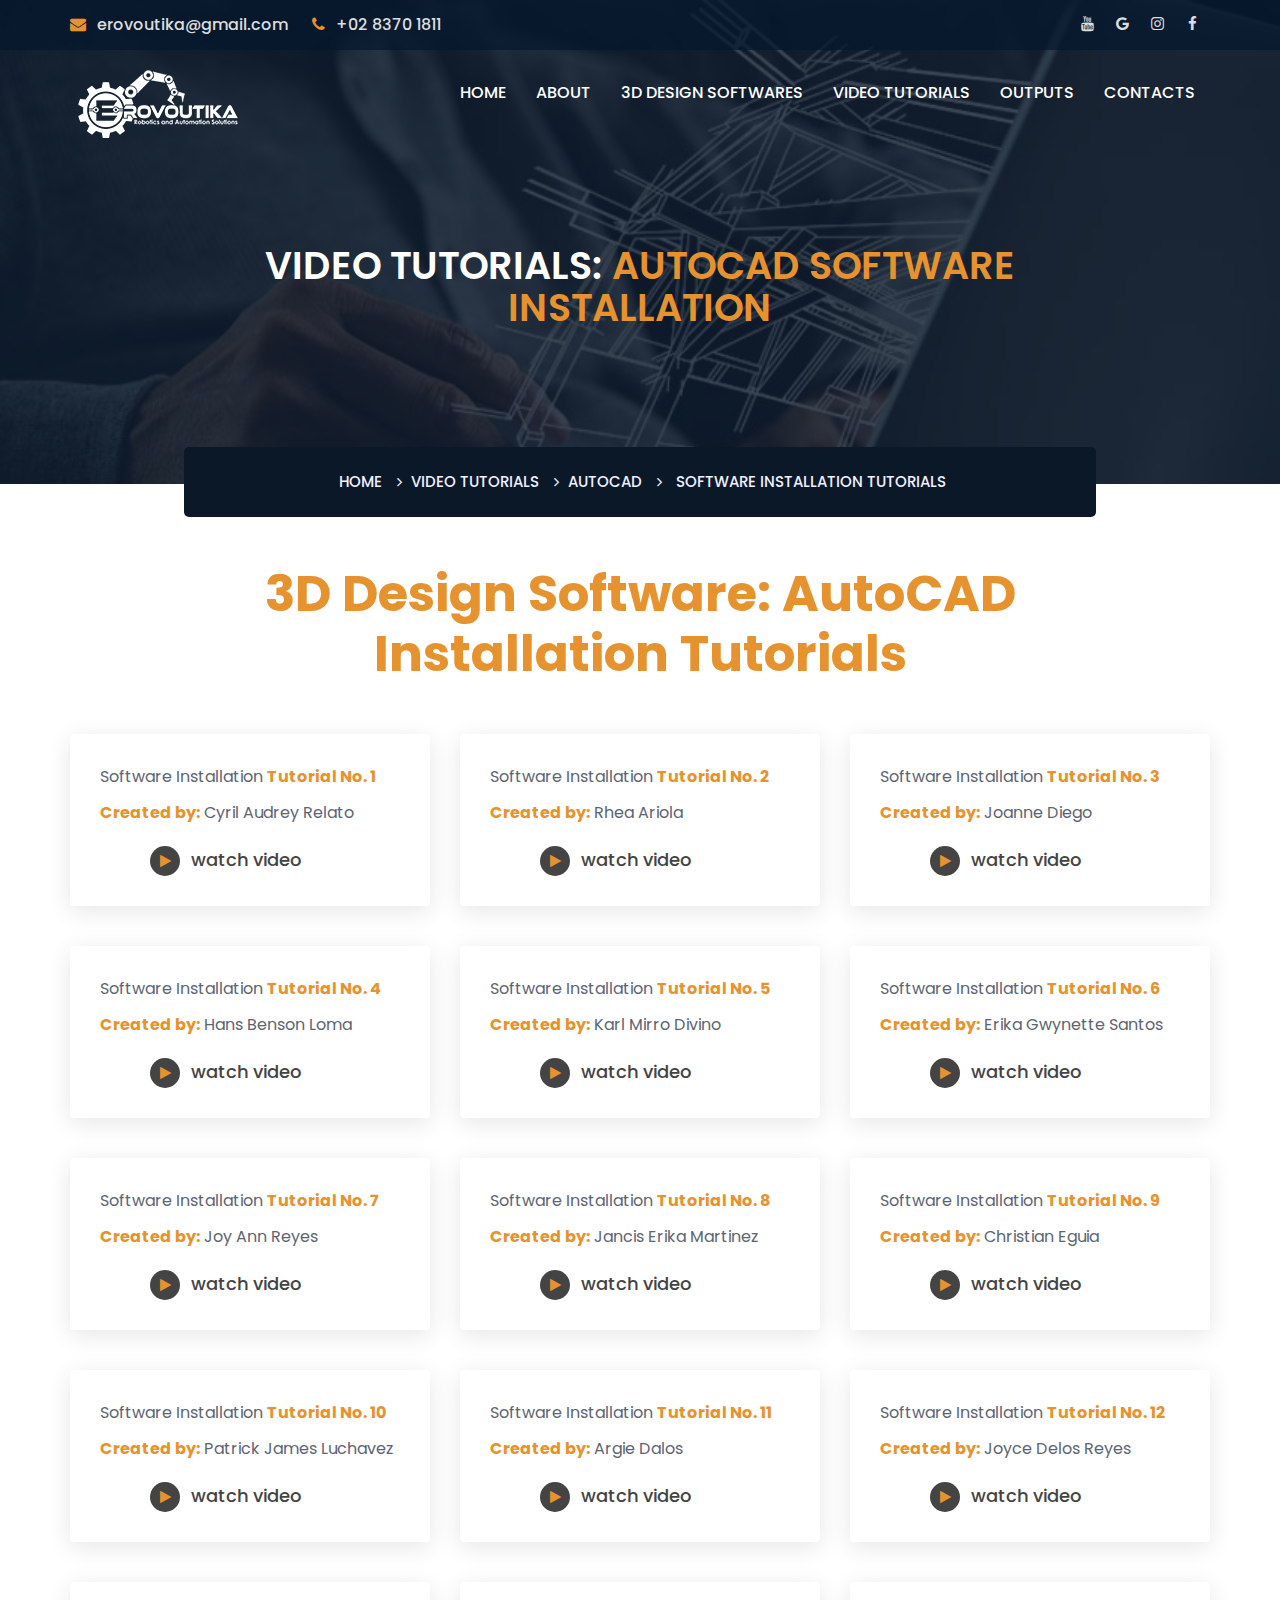
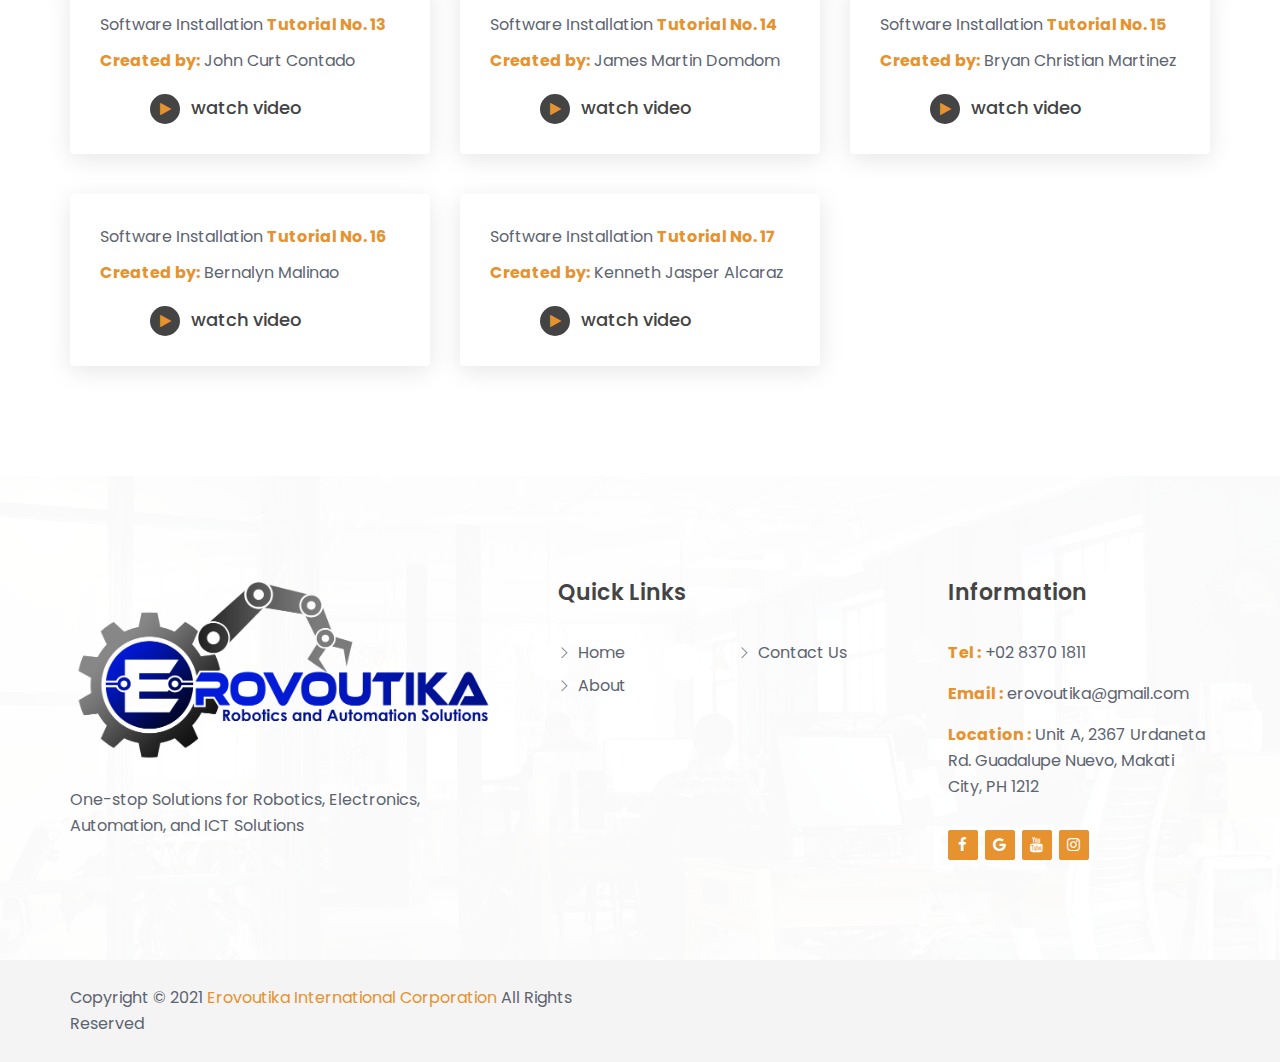
<file: AutoCADInstallation.html>
<!doctype html>
<html class="no-js" lang="en">
	
<head>
		<meta charset="utf-8">
		<meta http-equiv="x-ua-compatible" content="ie=edge">
		<title> AutoCAD Installation Tutorial | Erovoutika International</title>
		<meta name="description" content="">
		<meta name="viewport" content="width=device-width, initial-scale=1">

		<!-- favicon -->		
        <link rel="shortcut icon" type="image/x-icon" href="img/logo/favicon.png">

		<!-- all css here -->

		<!-- bootstrap v3.3.6 css -->
		<link rel="stylesheet" href="css/bootstrap.min.css">
		<!-- owl.carousel css -->
		<link rel="stylesheet" href="css/owl.carousel.css">
		<link rel="stylesheet" href="css/owl.transitions.css">
       <!-- Animate css -->
        <link rel="stylesheet" href="css/animate.css">
        <!-- meanmenu css -->
        <link rel="stylesheet" href="css/meanmenu.min.css">
		<!-- font-awesome css -->
		<link rel="stylesheet" href="css/font-awesome.min.css">
		<link rel="stylesheet" href="css/themify-icons.css">
		<link rel="stylesheet" href="css/flaticon.css">
		<!-- magnific css -->
        <link rel="stylesheet" href="css/magnific.min.css">
		<!-- style css -->
		<link rel="stylesheet" href="style.css">
		<!-- responsive css -->
		<link rel="stylesheet" href="css/responsive.css">

		<!-- modernizr css -->
		<script src="js/vendor/modernizr-2.8.3.min.js"></script>
	</head>
		<body>

        <div id="preloader"></div>
        <header class="header-one">
            <!-- Start top bar -->
            <div class="topbar-area fix hidden-xs">
                <div class="container">
                    <div class="row">
                       <div class="col-md-6 col-sm-6">
                           <div class="topbar-left">
                                <ul>
                                    <li><a href="https://accounts.google.com/ServiceLogin/signinchooser?elo=1&flowName=GlifWebSignIn&flowEntry=ServiceLogin"><i class="fa fa-envelope"></i> erovoutika@gmail.com</a></li>
                                    <li><a><i class="fa fa-phone"></i> +02 8370 1811 </a></li>
                                </ul>
                            </div>
                        </div>
                        <div class=" col-md-6 col-sm-6">
                            <div class="topbar-right">
                                <div class="top-social">
                                    <ul>
                                        <li><a href="https://www.youtube.com/c/EROVOUTIKARoboticsandAutomationSolutions/featured"><i class="fa fa-youtube"></i></a></li>
                                        <li><a href="https://erovoutika.ph/index.html"><i class="fa fa-google"></i></a></li>
                                        <li><a href="https://www.instagram.com/erovoutika/"><i class="fa fa-instagram"></i></a></li>
                                        <li><a href="https://www.facebook.com/erovoutika"><i class="fa fa-facebook"></i></a></li>
                                    </ul> 
                                </div>
                            </div>
                        </div>
                    </div>
                </div>
            </div>
            <!-- End top bar -->
            <!-- header-area start -->
            <div id="sticker" class="header-area hidden-xs">
                <div class="container">
                    <div class="row">
                        <div class="col-md-12 col-sm-12">
                            <div class="row">
                                <!-- logo start -->
                                <div class="col-md-3 col-sm-3">
                                    <div class="logo">
                                        <!-- Brand -->
                                        <a class="navbar-brand page-scroll white-logo" href="https://erovoutika.ph/index.html">
                                            <img src="img/logo/logoero.png" alt="">
                                        </a>
                                    </div>
                                    <!-- logo end -->
                                </div>
                                <div class="col-md-9 col-sm-9">

                                    <!-- mainmenu start -->
                                    <nav class="navbar navbar-default">
                                        <div class="collapse navbar-collapse" id="navbar-example">
                                            <div class="main-menu">
                                                <ul class="nav navbar-nav navbar-right">
                                                    <li><a class="pages" href="index.html">Home</a>
                                                    </li>
                                                    <li><a href="about.html">About</a></li>
                                                    <li><a class="pages" href="#">3D Design Softwares</a>
                                                        <ul class="sub-menu">
                                                            <li><a href="aboutSketchUp.html">SketchUp</a></li>
                                                            <li><a href="aboutAutoCAD.html">AutoCAD</a></li>
                                                        </ul>
                                                    </li>
                                                    <li><a class="pages" href="#">Video Tutorials</a>
                                                        <ul class="sub-menu">
                                                            <li><a href="SketchUpvideo.html">SketchUp</a></li>
                                                            <li><a href="AutoCADvideo.html">AutoCAD</a></li>
                                                        </ul>
                                                    </li>
                                                    <li><a class="pages" href="#">Outputs</a>
                                                        <ul class="sub-menu">
                                                            <li><a href="SketchUpOutput.html">SketchUp</a></li>
                                                            <li><a href="AutoCADOutput.html">AutoCAD</a></li>
                                                        </ul>
                                                    </li>
                                                    <li><a href="contact.html">contacts</a></li>
                                                </ul>
                                            </div>
                                        </div>
                                    </nav>
                                    <!-- mainmenu end -->
                                </div>
                            </div>
                        </div>
                    </div>
                </div>
            </div>
            <!-- header-area end -->
            <!-- mobile-menu-area start -->
            <div class="mobile-menu-area hidden-lg hidden-md hidden-sm">
                <div class="container">
                    <div class="row">
                        <div class="col-md-12">
                            <div class="mobile-menu">
                                <div class="logo">
                                    <a href="index-2.html"><img src="img/logo/logoero.png" alt="" /></a>
                                </div>
                                <nav id="dropdown">
                                    <ul>
                                        <li><a class="pages" href="index.html">Home</a></li>
                                        <li><a href="about.html">About</a></li>
                                        <li><a class="pages" href="#">3D Design Softwares</a>
                                            <ul class="sub-menu">
                                                <li><a href="aboutSketchUp.html">SketchUp</a></li>
                                                <li><a href="aboutAutoCAD.html">AutoCAD</a></li>
                                            </ul>
                                        </li>
                                        <li><a class="pages" href="#">Video Tutorials</a>
                                            <ul class="sub-menu">
                                                <li><a href="SketchUpvideo.html">SketchUp</a></li>
                                                <li><a href="AutoCADvideo.html">AutoCAD</a></li>
                                            </ul>
                                        </li>
                                        <li><a class="pages" href="#">Outputs</a>
                                            <ul class="sub-menu">
                                                <li><a href="SketchUpOutput.html">SketchUp</a></li>
                                                <li><a href="AutoCADOutput.html">AutoCAD</a></li>
                                            </ul>
                                        </li>
                                        <li><a href="contact.html">contacts</a></li>
                                    </ul>
                                </nav>
                            </div>                  
                        </div>
                    </div>
                </div>
            </div>
            <!-- mobile-menu-area end -->       
        </header>
        <!-- header end -->
        <!-- Start breadcumb Area -->
         <div class="page-area">
            <div class="breadcumb-overlay"></div>
            <div class="container">
                <div class="row">
                    <div class="col-md-12 col-sm-12 col-xs-12">
                        <div class="breadcrumb text-center">
                            <div class="section-headline white-headline">
                                <h3 class="title5">Video Tutorials: <span>AutoCAD Software Installation</span></h3>
                            </div>
                            <ul class="breadcrumb-bg">
                                <a href="index.html"><li class="home-bread">Home</li></a>
                                <li class="home-bread">Video Tutorials</li>
                                <a href="AutoCADvideo.html"><li class="home-bread">AutoCAD</li> </a>
                                <a href="AutoCADInstallation.html"><li >Software Installation Tutorials</li> </a>                               
                            </ul>
                        </div>
                    </div>
                </div>
            </div>
        </div>
        <!-- End breadcumb Area -->
        <!-- Start Area -->
        <div class="reviews-area review-page-area page-padding-2">
            <div class="container">
                <div class="row">
            <div class="col-md-12 col-sm-12 col-xs-12">
            <div class="title9 text-center">
                    <span>3D Design Software: AutoCAD Installation Tutorials</span>
            </div>
            </div>
        </div>
        <div class="row">
                    <div class="reviews-content ">
                        <div class="col-md-4 col-sm-6 col-xs-12">
                            <div></div>
                            <div class="single-testi">
                                <div class="testi-text">
                                    <div class="clients-text">
                                        <div class="client-rating"> 
                                            <p>Software Installation <span><strong>Tutorial No. 1 </strong></span> </p>                
                                        </div>
                                        <p><span><strong>Created by:</strong></span> Cyril Audrey Relato</p>
                                        <div class="slide-content1">
                                        <div class="video-content">
                                            <a href="https://drive.google.com/file/d/1xmYmclingcN2baZGqyFftR1BEJp9R7i2/preview" class="video-play vid-zone">
                                                <i class="fa fa-play"></i>
                                                <span>watch video</span>
                                            </a>
                                        </div>
                                    </div>
                                    </div>
                                </div>
                            </div>

                        </div>
                        <!-- End single item -->
                            <div class="col-md-4 col-sm-6 col-xs-12">
                            <div></div>
                            <div class="single-testi">
                                <div class="testi-text">
                                    <div class="clients-text">
                                        <div class="client-rating">
                                            <p>Software Installation <span><strong>Tutorial No. 2 </strong></span> </p>
                                        </div>
                                        <p><span><strong>Created by:</strong></span> Rhea Ariola</p>
                                        <div class="slide-content1">
                                        <div class="video-content">
                                            <a href="https://drive.google.com/file/d/14LRQ7m7_pRibCJWbWCf0nvQspH_U8xsb/preview" class="video-play vid-zone">
                                                <i class="fa fa-play"></i>
                                                <span>watch video</span>
                                            </a>
                                        </div>
                                    </div>
                                    </div>
                                </div>
                            </div>
                        </div>
                        <!-- End single item -->
                        <div class="col-md-4 col-sm-6 col-xs-12">
                            <div></div>
                            <div class="single-testi">
                                <div class="testi-text">
                                    <div class="clients-text">
                                        <div class="client-rating">
                                            <p>Software Installation <span><strong>Tutorial No. 3 </strong></span> </p>
                                        </div>
                                        <p><span><strong>Created by:</strong></span> Joanne Diego</p>
                                        <div class="slide-content1">
                                        <div class="video-content">
                                            <a href="https://drive.google.com/file/d/15WnHba4oVFlEKU69X8A2O5JVEQTTeDiT/preview" class="video-play vid-zone">
                                                <i class="fa fa-play"></i>
                                                <span>watch video</span>
                                            </a>
                                        </div>
                                    </div>
                                    </div>
                                </div>
                            </div>
                        </div>
                        <!-- End single item -->
                        <div class="col-md-4 col-sm-6 col-xs-12">
                            <div></div>
                            <div class="single-testi">
                                <div class="testi-text">
                                    <div class="clients-text">
                                        <div class="client-rating">
                                            <p>Software Installation <span><strong>Tutorial No. 4 </strong></span> </p>
                                        </div>
                                        <p><span><strong>Created by:</strong></span> Hans Benson Loma</p>
                                        <div class="slide-content1">
                                        <div class="video-content">
                                            <a href="https://drive.google.com/file/d/1kkJ6tQRA8b096TRDl7Izqv1gk6NL6-bi/preview"" class="video-play vid-zone">
                                                <i class="fa fa-play"></i>
                                                <span>watch video</span>
                                            </a>
                                        </div>
                                    </div>
                                    </div>
                                </div>
                            </div>
                        </div>
                        <!-- End single item -->
                        <div class="col-md-4 col-sm-6 col-xs-12">
                            <div></div>
                            <div class="single-testi">
                                <div class="testi-text">
                                    <div class="clients-text">
                                        <div class="client-rating">
                                            <p>Software Installation <span><strong>Tutorial No. 5 </strong></span> </p>
                                        </div>
                                        <p><span><strong>Created by:</strong></span> Karl Mirro Divino</p>
                                        <div class="slide-content1">
                                        <div class="video-content">
                                            <a href="#" class="video-play vid-zone">
                                                <i class="fa fa-play"></i>
                                                <span>watch video</span>
                                            </a>
                                        </div>
                                    </div>
                                    </div>
                                </div>
                            </div>
                        </div>
                        <!-- End single item -->
                        <div class="col-md-4 col-sm-6 col-xs-12">
                            <div></div>
                            <div class="single-testi">
                                <div class="testi-text">
                                    <div class="clients-text">
                                        <div class="client-rating">
                                            <p>Software Installation <span><strong>Tutorial No. 6 </strong></span> </p>
                                        </div>
                                        <p><span><strong>Created by:</strong></span> Erika Gwynette Santos</p>
                                        <div class="slide-content1">
                                        <div class="video-content">
                                            <a href="#" class="video-play vid-zone">
                                                <i class="fa fa-play"></i>
                                                <span>watch video</span>
                                            </a>
                                        </div>
                                    </div>
                                    </div>
                                </div>
                            </div>
                        </div>
                        <!-- End single item -->
                        <div class="col-md-4 col-sm-6 col-xs-12">
                            <div></div>
                            <div class="single-testi">
                                <div class="testi-text">
                                    <div class="clients-text">
                                        <div class="client-rating">
                                            <p>Software Installation <span><strong>Tutorial No. 7 </strong></span> </p>
                                        </div>
                                        <p><span><strong>Created by:</strong></span> Joy Ann Reyes</p>
                                        <div class="slide-content1">
                                        <div class="video-content">
                                            <a href="#" class="video-play vid-zone">
                                                <i class="fa fa-play"></i>
                                                <span>watch video</span>
                                            </a>
                                        </div>
                                    </div>
                                    </div>
                                </div>
                            </div>
                        </div>
                        <!-- End single item --> 
                        <div class="col-md-4 col-sm-6 col-xs-12">
                            <div></div>
                            <div class="single-testi">
                                <div class="testi-text">
                                    <div class="clients-text">
                                        <div class="client-rating">
                                            <p>Software Installation <span><strong>Tutorial No. 8 </strong></span> </p>
                                        </div>
                                        <p><span><strong>Created by:</strong></span> Jancis Erika Martinez</p>
                                        <div class="slide-content1">
                                        <div class="video-content">
                                            <a href="#" class="video-play vid-zone">
                                                <i class="fa fa-play"></i>
                                                <span>watch video</span>
                                            </a>
                                        </div>
                                    </div>
                                    </div>
                                </div>
                            </div>
                        </div>
                        <!-- End single item --> 
                        <div class="col-md-4 col-sm-6 col-xs-12">
                            <div></div>
                            <div class="single-testi">
                                <div class="testi-text">
                                    <div class="clients-text">
                                        <div class="client-rating">
                                            <p>Software Installation <span><strong>Tutorial No. 9 </strong></span> </p>
                                        </div>
                                        <p><span><strong>Created by:</strong></span> Christian Eguia</p>
                                        <div class="slide-content1">
                                        <div class="video-content">
                                            <a href="#" class="video-play vid-zone">
                                                <i class="fa fa-play"></i>
                                                <span>watch video</span>
                                            </a>
                                        </div>
                                    </div>
                                    </div>
                                </div>
                            </div>
                        </div>
                        <!-- End single item --> 
                        <div class="col-md-4 col-sm-6 col-xs-12">
                            <div></div>
                            <div class="single-testi">
                                <div class="testi-text">
                                    <div class="clients-text">
                                        <div class="client-rating">
                                            <p>Software Installation <span><strong>Tutorial No. 10 </strong></span> </p>
                                        </div>
                                        <p><span><strong>Created by:</strong></span> Patrick James Luchavez</p>
                                        <div class="slide-content1">
                                        <div class="video-content">
                                            <a href="#" class="video-play vid-zone">
                                                <i class="fa fa-play"></i>
                                                <span>watch video</span>
                                            </a>
                                        </div>
                                    </div>
                                    </div>
                                </div>
                            </div>
                        </div>
                        <!-- End single item --> 
                        <div class="col-md-4 col-sm-6 col-xs-12">
                            <div></div>
                            <div class="single-testi">
                                <div class="testi-text">
                                    <div class="clients-text">
                                        <div class="client-rating">
                                            <p>Software Installation <span><strong>Tutorial No. 11 </strong></span> </p>
                                        </div>
                                        <p><span><strong>Created by:</strong></span> Argie Dalos</p>
                                        <div class="slide-content1">
                                        <div class="video-content">
                                            <a href="#" class="video-play vid-zone">
                                                <i class="fa fa-play"></i>
                                                <span>watch video</span>
                                            </a>
                                        </div>
                                    </div>
                                    </div>
                                </div>
                            </div>
                        </div>
                        <!-- End single item --> 
                        <div class="col-md-4 col-sm-6 col-xs-12">
                            <div></div>
                            <div class="single-testi">
                                <div class="testi-text">
                                    <div class="clients-text">
                                        <div class="client-rating">
                                            <p>Software Installation <span><strong>Tutorial No. 12 </strong></span> </p>
                                        </div>
                                        <p><span><strong>Created by:</strong></span> Joyce Delos Reyes</p>
                                        <div class="slide-content1">
                                        <div class="video-content">
                                            <a href="#" class="video-play vid-zone">
                                                <i class="fa fa-play"></i>
                                                <span>watch video</span>
                                            </a>
                                        </div>
                                    </div>
                                    </div>
                                </div>
                            </div>
                        </div>
                        <!-- End single item --> 
                        <div class="col-md-4 col-sm-6 col-xs-12">
                            <div></div>
                            <div class="single-testi">
                                <div class="testi-text">
                                    <div class="clients-text">
                                        <div class="client-rating">
                                            <p>Software Installation <span><strong>Tutorial No. 13 </strong></span> </p>
                                        </div>
                                        <p><span><strong>Created by:</strong></span> John Curt Contado</p>
                                        <div class="slide-content1">
                                        <div class="video-content">
                                            <a href="#" class="video-play vid-zone">
                                                <i class="fa fa-play"></i>
                                                <span>watch video</span>
                                            </a>
                                        </div>
                                    </div>
                                    </div>
                                </div>
                            </div>
                        </div>
                        <!-- End single item --> 
                        <div class="col-md-4 col-sm-6 col-xs-12">
                            <div></div>
                            <div class="single-testi">
                                <div class="testi-text">
                                    <div class="clients-text">
                                        <div class="client-rating">
                                            <p>Software Installation <span><strong>Tutorial No. 14 </strong></span> </p>
                                        </div>
                                        <p><span><strong>Created by:</strong></span> James Martin Domdom</p>
                                        <div class="slide-content1">
                                        <div class="video-content">
                                            <a href="#" class="video-play vid-zone">
                                                <i class="fa fa-play"></i>
                                                <span>watch video</span>
                                            </a>
                                        </div>
                                    </div>
                                    </div>
                                </div>
                            </div>
                        </div>
                        <!-- End single item --> 
                        <div class="col-md-4 col-sm-6 col-xs-12">
                            <div></div>
                            <div class="single-testi">
                                <div class="testi-text">
                                    <div class="clients-text">
                                        <div class="client-rating">
                                            <p>Software Installation <span><strong>Tutorial No. 15 </strong></span> </p>
                                        </div>
                                        <p><span><strong>Created by:</strong></span> Bryan Christian Martinez</p>
                                        <div class="slide-content1">
                                        <div class="video-content">
                                            <a href="https://drive.google.com/file/d/1hQSM8zR0HY3HEFH4h166h_2_oKWsrLLG/preview" class="video-play vid-zone">
                                                <i class="fa fa-play"></i>
                                                <span>watch video</span>
                                            </a>
                                        </div>
                                    </div>
                                    </div>
                                </div>
                            </div>
                        </div>
                        <!-- End single item --> 
                        <div class="col-md-4 col-sm-6 col-xs-12">
                            <div></div>
                            <div class="single-testi">
                                <div class="testi-text">
                                    <div class="clients-text">
                                        <div class="client-rating">
                                            <p>Software Installation <span><strong>Tutorial No. 16 </strong></span> </p>
                                        </div>
                                        <p><span><strong>Created by:</strong></span> Bernalyn Malinao</p>
                                        <div class="slide-content1">
                                        <div class="video-content">
                                            <a href="https://drive.google.com/file/d/1JWehMqFudnYb6bzokWXHqtWo8BkmgC8f/preview" class="video-play vid-zone">
                                                <i class="fa fa-play"></i>
                                                <span>watch video</span>
                                            </a>
                                        </div>
                                    </div>
                                    </div>
                                </div>
                            </div>
                        </div>
                        <!-- End single item -->
                        <div class="col-md-4 col-sm-6 col-xs-12">
                            <div></div>
                            <div class="single-testi">
                                <div class="testi-text">
                                    <div class="clients-text">
                                        <div class="client-rating">
                                            <p>Software Installation <span><strong>Tutorial No. 17 </strong></span> </p>
                                        </div>
                                        <p><span><strong>Created by:</strong></span> Kenneth Jasper Alcaraz</p>
                                        <div class="slide-content1">
                                        <div class="video-content">
                                            <a href="https://drive.google.com/file/d/1mvRJN6aC5SgV6vfrY2wt1vfNx5rVSWhp/preview" class="video-play vid-zone">
                                                <i class="fa fa-play"></i>
                                                <span>watch video</span>
                                            </a>
                                        </div>
                                    </div>
                                    </div>
                                </div>
                            </div>
                        </div>
                        <!-- End single item -->                         

                    </div>
                </div>
            </div>
        </div>
        <!-- End -->
       <!-- Start Footer Area -->
        <footer class="footer1">
            <div class="footer-area">
                <div class="container">
                    <div class="row">
                        <div class="col-md-5 col-sm-5 col-xs-12">
                            <div class="footer-content logo-footer">
                                <div class="footer-head">
                                    <div class="footer-logo">
                                        <a class="footer-black-logo" href="https://erovoutika.ph/index.html"><img src="img/logo/ero-logo.png" alt=""></a>
                                    </div>
                                    <p>
                                    One-stop Solutions for Robotics, Electronics, Automation, and ICT Solutions
                                    </p>
                                </div>
                            </div>
                        </div>
                        <!-- end single footer -->
                        <div class="col-md-4 col-sm-3 col-xs-12">
                            <div class="footer-content">
                                <div class="footer-head">
                                    <h4>Quick Links</h4>
                                    <ul class="footer-list">
                                        <li><a href="index.html">Home</a></li>
                                        <li><a href="about.html">About </a></li>
                                    </ul>
                                    <ul class="footer-list hidden-sm">
                                        <li><a href="contact.html">Contact Us</a></li>
    
                                    </ul>
                                </div>
                            </div>
                        </div>
                        <!-- end single footer -->
                        <div class="col-md-3 col-sm-4 col-xs-12">
                            <div class="footer-content last-content">
                                <div class="footer-head">
                                    <h4>Information</h4> 
                                    <div class="footer-contacts">
                                        <p><span>Tel :</span>  +02 8370 1811</p>
                                        <p><span>Email :</span> erovoutika@gmail.com</p>
                                        <p><span>Location :</span> Unit A, 2367 Urdaneta Rd. Guadalupe Nuevo, Makati City, PH 1212</p>
                                    </div> 
                                    <div class="footer-icons">
                                        <ul>
                                            <li>
                                                <a href="https://www.facebook.com/erovoutika">
                                                    <i class="fa fa-facebook"></i>
                                                </a>
                                            </li>
                                            <li>
                                                <a href="https://erovoutika.ph/index.html">
                                                    <i class="fa fa-google"></i>
                                                </a>
                                            </li>
                                            <li>
                                                <a href="https://www.youtube.com/c/EROVOUTIKARoboticsandAutomationSolutions/featured">
                                                    <i class="fa fa-youtube"></i>
                                                </a>
                                            </li>
                                            <li>
                                                <a href="fa fa-instagram">
                                                    <i class="fa fa-instagram"></i>
                                                </a>
                                            </li>
                                        </ul>
                                    </div>
                                </div>
                            </div>
                        </div>
                    </div>
                </div>
            </div>
            <div class="footer-area-bottom">
                <div class="container">
                    <div class="row">
                        <div class="col-md-6 col-sm-6 col-xs-12">
                            <div class="copyright">
                                <p>
                                    Copyright © 2021
                                    <a href="https://erovoutika.ph/index.html">Erovoutika International Corporation</a> All Rights Reserved
                                </p>
                            </div>
                        </div>
                    </div>
                </div>
            </div>
        </footer>
        <!-- End Footer area -->
		
		<!-- all js here -->

		<!-- jquery latest version -->
		<script src="js/vendor/jquery-1.12.4.min.js"></script>
		<!-- bootstrap js -->
		<script src="js/bootstrap.min.js"></script>
		<!-- owl.carousel js -->
		<script src="js/owl.carousel.min.js"></script>
		  <!-- stellar js -->
        <script src="js/jquery.stellar.min.js"></script>
		<!-- magnific js -->
        <script src="js/magnific.min.js"></script>
        <!-- wow js -->
        <script src="js/wow.min.js"></script>
        <!-- meanmenu js -->
        <script src="js/jquery.meanmenu.js"></script>
		<!-- Form validator js -->
		<script src="js/form-validator.min.js"></script>
		<!-- plugins js -->
		<script src="js/plugins.js"></script>
		<!-- main js -->
		<script src="js/main.js"></script>
	</body>
</html>
</file>
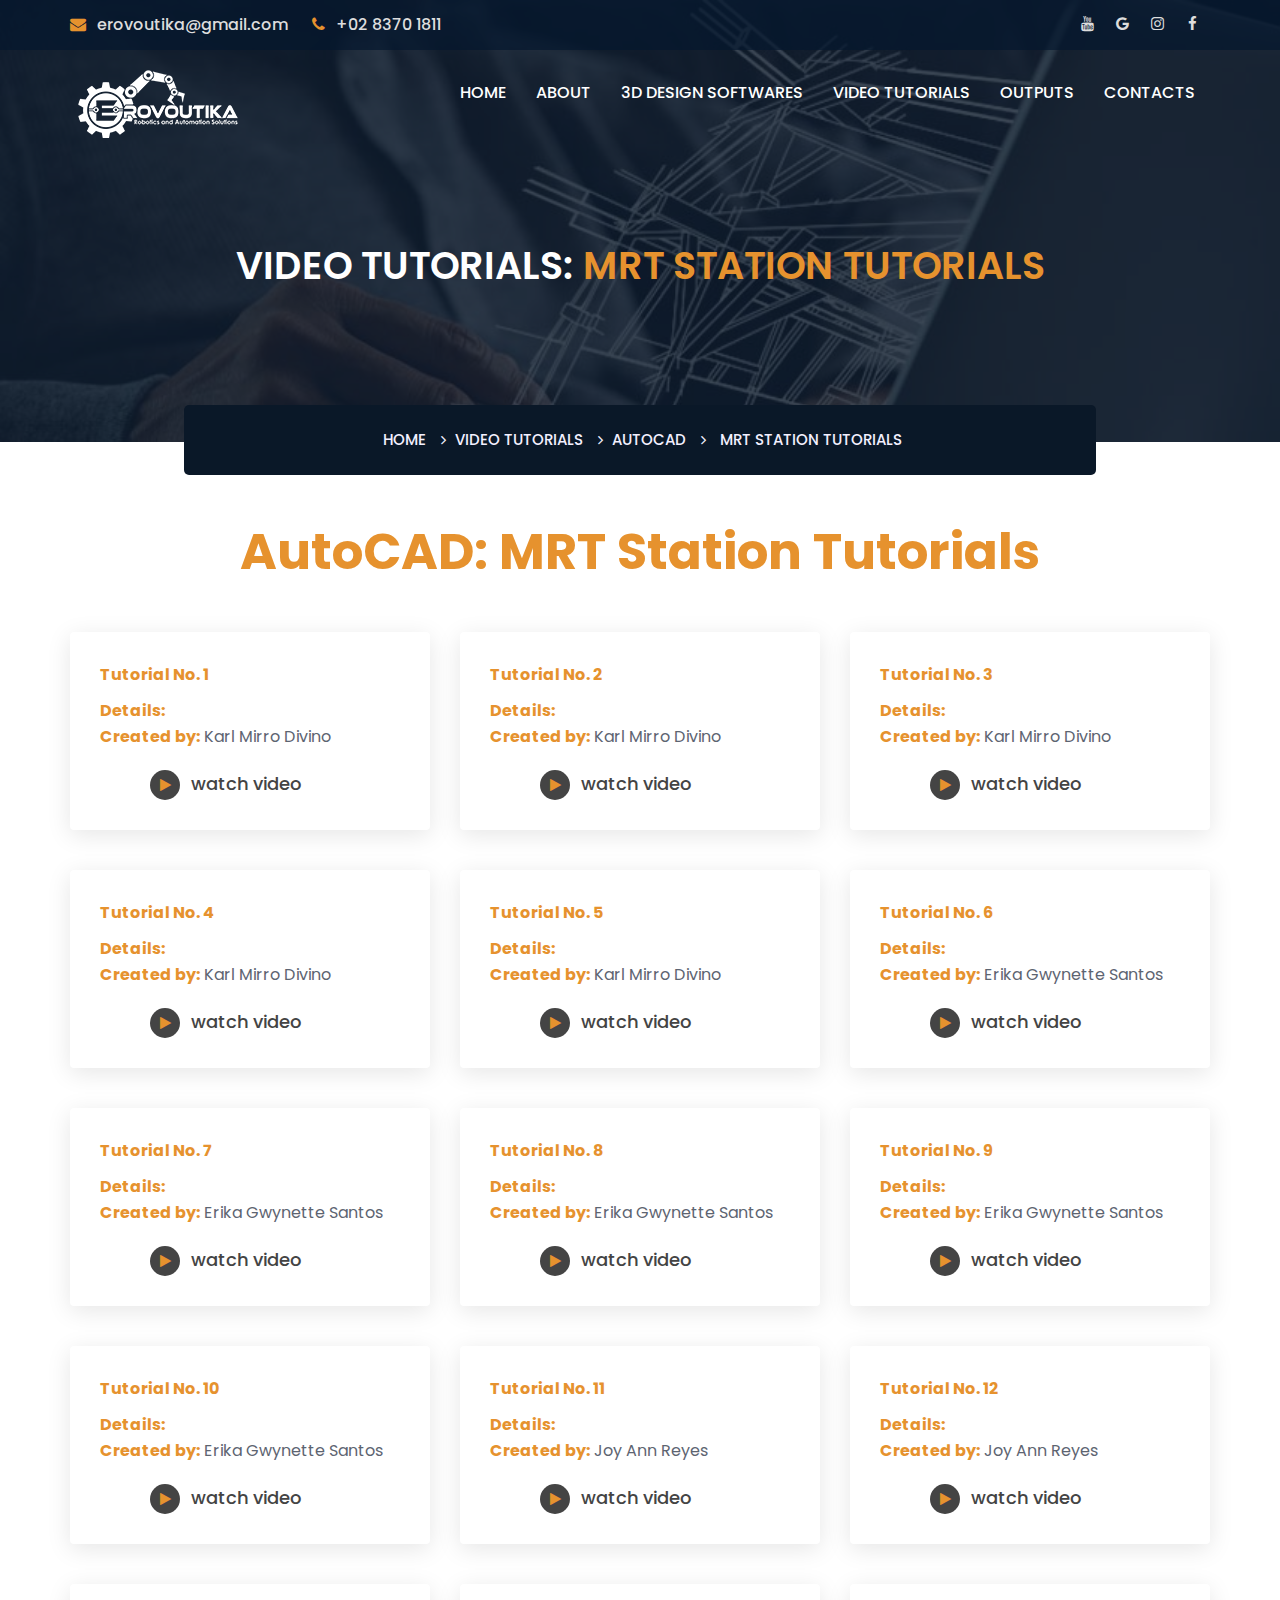
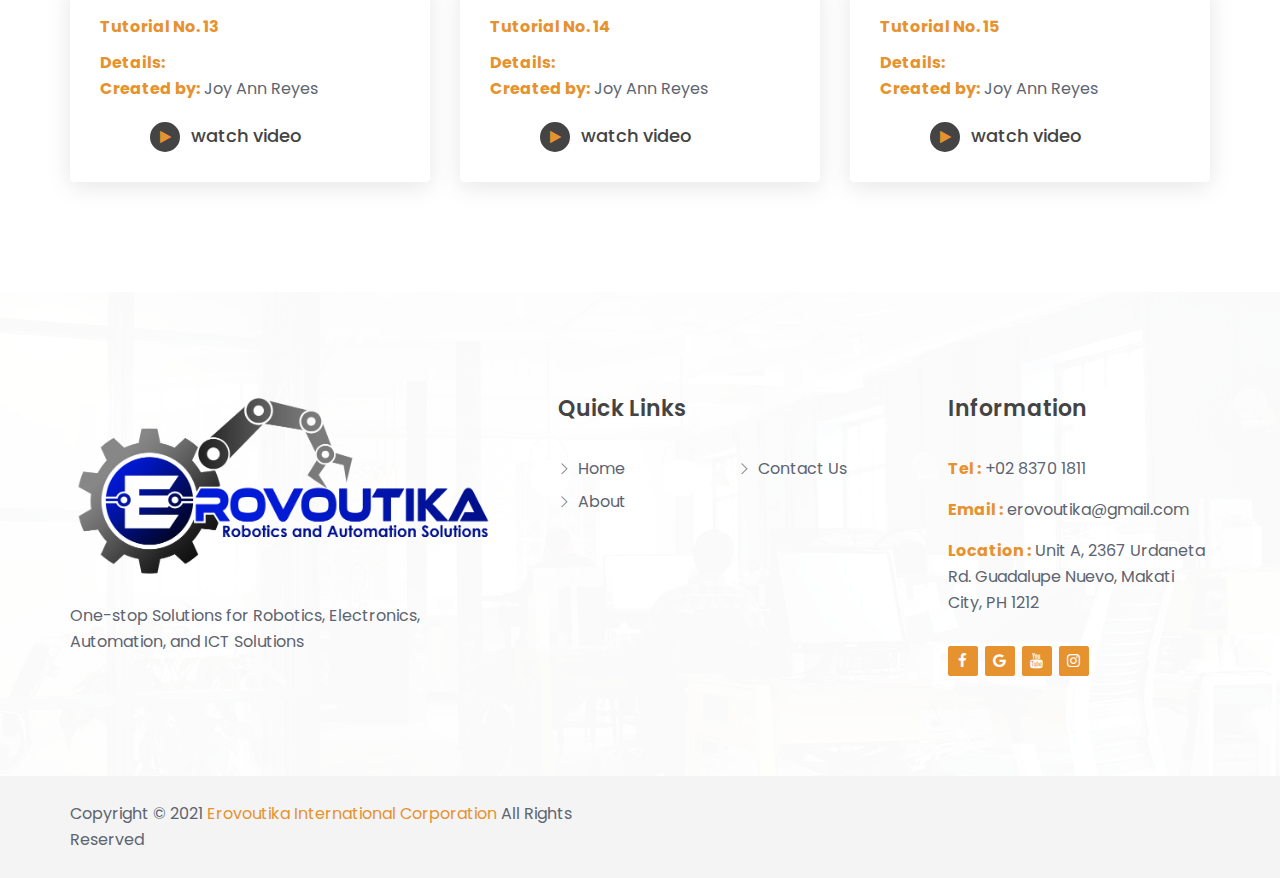
<file: AutoCADMRT.html>
<!doctype html>
<html class="no-js" lang="en">
	
<head>
		<meta charset="utf-8">
		<meta http-equiv="x-ua-compatible" content="ie=edge">
		<title> AutoCAD - MRT Station Tutorial | Erovoutika International</title>
		<meta name="description" content="">
		<meta name="viewport" content="width=device-width, initial-scale=1">

		<!-- favicon -->		
        <link rel="shortcut icon" type="image/x-icon" href="img/logo/favicon.png">

		<!-- all css here -->

		<!-- bootstrap v3.3.6 css -->
		<link rel="stylesheet" href="css/bootstrap.min.css">
		<!-- owl.carousel css -->
		<link rel="stylesheet" href="css/owl.carousel.css">
		<link rel="stylesheet" href="css/owl.transitions.css">
       <!-- Animate css -->
        <link rel="stylesheet" href="css/animate.css">
        <!-- meanmenu css -->
        <link rel="stylesheet" href="css/meanmenu.min.css">
		<!-- font-awesome css -->
		<link rel="stylesheet" href="css/font-awesome.min.css">
		<link rel="stylesheet" href="css/themify-icons.css">
		<link rel="stylesheet" href="css/flaticon.css">
		<!-- magnific css -->
        <link rel="stylesheet" href="css/magnific.min.css">
		<!-- style css -->
		<link rel="stylesheet" href="style.css">
		<!-- responsive css -->
		<link rel="stylesheet" href="css/responsive.css">

		<!-- modernizr css -->
		<script src="js/vendor/modernizr-2.8.3.min.js"></script>
	</head>
		<body>

        <div id="preloader"></div>
        <header class="header-one">
            <!-- Start top bar -->
            <div class="topbar-area fix hidden-xs">
                <div class="container">
                    <div class="row">
                       <div class="col-md-6 col-sm-6">
                           <div class="topbar-left">
                                <ul>
                                    <li><a href="https://accounts.google.com/ServiceLogin/signinchooser?elo=1&flowName=GlifWebSignIn&flowEntry=ServiceLogin"><i class="fa fa-envelope"></i> erovoutika@gmail.com</a></li>
                                    <li><a><i class="fa fa-phone"></i> +02 8370 1811 </a></li>
                                </ul>
                            </div>
                        </div>
                        <div class=" col-md-6 col-sm-6">
                            <div class="topbar-right">
                                <div class="top-social">
                                    <ul>
                                        <li><a href="https://www.youtube.com/c/EROVOUTIKARoboticsandAutomationSolutions/featured"><i class="fa fa-youtube"></i></a></li>
                                        <li><a href="https://erovoutika.ph/index.html"><i class="fa fa-google"></i></a></li>
                                        <li><a href="https://www.instagram.com/erovoutika/"><i class="fa fa-instagram"></i></a></li>
                                        <li><a href="https://www.facebook.com/erovoutika"><i class="fa fa-facebook"></i></a></li>
                                    </ul> 
                                </div>
                            </div>
                        </div>
                    </div>
                </div>
            </div>
            <!-- End top bar -->
            <!-- header-area start -->
            <div id="sticker" class="header-area hidden-xs">
                <div class="container">
                    <div class="row">
                        <div class="col-md-12 col-sm-12">
                            <div class="row">
                                <!-- logo start -->
                                <div class="col-md-3 col-sm-3">
                                    <div class="logo">
                                        <!-- Brand -->
                                        <a class="navbar-brand page-scroll white-logo" href="https://erovoutika.ph/index.html">
                                            <img src="img/logo/logoero.png" alt="">
                                        </a>
                                    </div>
                                    <!-- logo end -->
                                </div>
                                <div class="col-md-9 col-sm-9">

                                    <!-- mainmenu start -->
                                    <nav class="navbar navbar-default">
                                        <div class="collapse navbar-collapse" id="navbar-example">
                                            <div class="main-menu">
                                                <ul class="nav navbar-nav navbar-right">
                                                    <li><a class="pages" href="index.html">Home</a>
                                                    </li>
                                                    <li><a href="about.html">About</a></li>
                                                    <li><a class="pages" href="#">3D Design Softwares</a>
                                                        <ul class="sub-menu">
                                                            <li><a href="aboutSketchUp.html">SketchUp</a></li>
                                                            <li><a href="aboutAutoCAD.html">AutoCAD</a></li>
                                                        </ul>
                                                    </li>
                                                    <li><a class="pages" href="#">Video Tutorials</a>
                                                        <ul class="sub-menu">
                                                            <li><a href="SketchUpvideo.html">SketchUp</a></li>
                                                            <li><a href="AutoCADvideo.html">AutoCAD</a></li>
                                                        </ul>
                                                    </li>
                                                    <li><a class="pages" href="#">Outputs</a>
                                                        <ul class="sub-menu">
                                                            <li><a href="SketchUpOutput.html">SketchUp</a></li>
                                                            <li><a href="AutoCADOutput.html">AutoCAD</a></li>
                                                        </ul>
                                                    </li>
                                                    <li><a href="contact.html">contacts</a></li>
                                                </ul>
                                            </div>
                                        </div>
                                    </nav>
                                    <!-- mainmenu end -->
                                </div>
                            </div>
                        </div>
                    </div>
            </div>
            <!-- header-area end -->
            <!-- mobile-menu-area start -->
            <div class="mobile-menu-area hidden-lg hidden-md hidden-sm">
                <div class="container">
                    <div class="row">
                        <div class="col-md-12">
                            <div class="mobile-menu">
                                <div class="logo">
                                    <a href="https://erovoutika.ph/index.html"><img src="img/logo/logoero.png" alt="" /></a>
                                </div>
                                <nav id="dropdown">
                                    <ul>
                                        <li><a class="pages" href="index.html">Home</a></li>
                                        <li><a href="about.html">About</a></li>
                                        <li><a class="pages" href="#">3D Design Softwares</a>
                                            <ul class="sub-menu">
                                                <li><a href="aboutSketchUp.html">SketchUp</a></li>
                                                <li><a href="aboutAutoCAD.html">AutoCAD</a></li>
                                            </ul>
                                        </li>
                                        <li><a class="pages" href="#">Video Tutorials</a>
                                            <ul class="sub-menu">
                                                <li><a href="SketchUpvideo.html">SketchUp</a></li>
                                                <li><a href="AutoCADvideo.html">AutoCAD</a></li>
                                            </ul>
                                        </li>
                                        <li><a class="pages" href="#">Outputs</a>
                                            <ul class="sub-menu">
                                                <li><a href="SketchUpOutput.html">SketchUp</a></li>
                                                <li><a href="AutoCADOutput.html">AutoCAD</a></li>
                                            </ul>
                                        </li>
                                        <li><a href="contact.html">contacts</a></li>
                                    </ul>
                                </nav>
                            </div>                  
                        </div>
                    </div>
                </div>
            </div>
            <!-- mobile-menu-area end -->       
        </header>
        <!-- header end -->
        <!-- Start breadcumb Area -->
         <div class="page-area">
            <div class="breadcumb-overlay"></div>
            <div class="container">
                <div class="row">
                    <div class="col-md-12 col-sm-12 col-xs-12">
                        <div class="breadcrumb text-center">
                            <div class="section-headline white-headline">
                                <h3 class="title5">Video Tutorials: <span>MRT Station Tutorials </span></h3>
                            </div>
                            <ul class="breadcrumb-bg">
                                <a href="index.html"><li class="home-bread">Home</li></a>
                                <li class="home-bread">Video Tutorials</li>
                                <a href="AutoCADvideo.html"><li class="home-bread">AutoCAD</li> </a>
                                <a href="AutoCADMRT.html"><li >MRT Station Tutorials</li> </a>                               
                            </ul>
                        </div>
                    </div>
                </div>
            </div>
        </div>
        <!-- End breadcumb Area -->
        <!-- Start Area -->
        <div class="reviews-area review-page-area page-padding-2">
            <div class="container">
                <div class="row">
            <div class="col-md-12 col-sm-12 col-xs-12">
            <div class="title9 text-center">
                    <span>AutoCAD: MRT Station Tutorials</span>
            </div>
            </div>
        </div>
        <div class="row">
                    <div class="reviews-content ">
                        <div class="col-md-4 col-sm-6 col-xs-12">
                            <div></div>
                            <div class="single-testi">
                                <div class="testi-text">
                                    <div class="clients-text">
                                        <div class="client-rating">
                                            <p><span><strong>Tutorial No. 1 </strong></span> </p>                
                                        </div>
                                        <p><span><strong>Details:</strong></span> </p>
                                        <p><span><strong>Created by:</strong></span> Karl Mirro Divino</p>
                                        <div class="slide-content1">
                                        <div class="video-content">
                                            <a href="#" class="video-play vid-zone">
                                                <i class="fa fa-play"></i>
                                                <span>watch video</span>
                                            </a>
                                        </div>
                                    </div>
                                    </div>
                                </div>
                            </div>
                        </div>
                        <!-- End single item -->
                        <div class="col-md-4 col-sm-6 col-xs-12">
                            <div></div>
                            <div class="single-testi">
                                <div class="testi-text">
                                    <div class="clients-text">
                                        <div class="client-rating">
                                            <p><span><strong>Tutorial No. 2 </strong></span> </p>                
                                        </div>
                                                                                <p><span><strong>Details:</strong></span> </p>
                                        <p><span><strong>Created by:</strong></span> Karl Mirro Divino</p>
                                        <div class="slide-content1">
                                        <div class="video-content">
                                            <a href="#" class="video-play vid-zone">
                                                <i class="fa fa-play"></i>
                                                <span>watch video</span>
                                            </a>
                                        </div>
                                    </div>
                                    </div>
                                </div>
                            </div>
                        </div>
                        <!-- End single item -->
                        <div class="col-md-4 col-sm-6 col-xs-12">
                            <div></div>
                            <div class="single-testi">
                                <div class="testi-text">
                                    <div class="clients-text">
                                        <div class="client-rating">
                                            <p><span><strong>Tutorial No. 3 </strong></span> </p>                
                                        </div>
                                        <p><span><strong>Details:</strong></span> </p>
                                        <p><span><strong>Created by:</strong></span> Karl Mirro Divino</p>
                                        <div class="slide-content1">
                                        <div class="video-content">
                                            <a href="#" class="video-play vid-zone">
                                                <i class="fa fa-play"></i>
                                                <span>watch video</span>
                                            </a>
                                        </div>
                                    </div>
                                    </div>
                                </div>
                            </div>
                        </div>
                        <!-- End single item -->
                        <div class="col-md-4 col-sm-6 col-xs-12">
                            <div></div>
                            <div class="single-testi">
                                <div class="testi-text">
                                    <div class="clients-text">
                                        <div class="client-rating">
                                            <p><span><strong>Tutorial No. 4 </strong></span> </p>                
                                        </div>
                                        <p><span><strong>Details:</strong></span> </p>
                                        <p><span><strong>Created by:</strong></span> Karl Mirro Divino</p>
                                        <div class="slide-content1">
                                        <div class="video-content">
                                            <a href="#" class="video-play vid-zone">
                                                <i class="fa fa-play"></i>
                                                <span>watch video</span>
                                            </a>
                                        </div>
                                    </div>
                                    </div>
                                </div>
                            </div>
                        </div>
                        <!-- End single item -->
                        <div class="col-md-4 col-sm-6 col-xs-12">
                            <div></div>
                            <div class="single-testi">
                                <div class="testi-text">
                                    <div class="clients-text">
                                        <div class="client-rating">
                                            <p><span><strong>Tutorial No. 5 </strong></span> </p>                
                                        </div>
                                        <p><span><strong>Details:</strong></span> </p>
                                        <p><span><strong>Created by:</strong></span> Karl Mirro Divino</p>
                                        <div class="slide-content1">
                                        <div class="video-content">
                                            <a href="#" class="video-play vid-zone">
                                                <i class="fa fa-play"></i>
                                                <span>watch video</span>
                                            </a>
                                        </div>
                                    </div>
                                    </div>
                                </div>
                            </div>
                        </div>
                        <!-- End single item -->
                        <div class="col-md-4 col-sm-6 col-xs-12">
                            <div></div>
                            <div class="single-testi">
                                <div class="testi-text">
                                    <div class="clients-text">
                                        <div class="client-rating">
                                            <p><span><strong>Tutorial No. 6 </strong></span> </p>                
                                        </div>
                                        <p><span><strong>Details:</strong></span> </p>
                                        <p><span><strong>Created by:</strong></span> Erika Gwynette Santos</p>
                                        <div class="slide-content1">
                                        <div class="video-content">
                                            <a href="#" class="video-play vid-zone">
                                                <i class="fa fa-play"></i>
                                                <span>watch video</span>
                                            </a>
                                        </div>
                                    </div>
                                    </div>
                                </div>
                            </div>
                        </div>
                        <!-- End single item -->
                        <div class="col-md-4 col-sm-6 col-xs-12">
                            <div></div>
                            <div class="single-testi">
                                <div class="testi-text">
                                    <div class="clients-text">
                                        <div class="client-rating">
                                            <p><span><strong>Tutorial No. 7 </strong></span> </p>                
                                        </div>
                                        <p><span><strong>Details:</strong></span> </p>
                                        <p><span><strong>Created by:</strong></span> Erika Gwynette Santos</p>
                                        <div class="slide-content1">
                                        <div class="video-content">
                                            <a href="#" class="video-play vid-zone">
                                                <i class="fa fa-play"></i>
                                                <span>watch video</span>
                                            </a>
                                        </div>
                                    </div>
                                    </div>
                                </div>
                            </div>
                        </div>
                        <!-- End single item -->
                        <div class="col-md-4 col-sm-6 col-xs-12">
                            <div></div>
                            <div class="single-testi">
                                <div class="testi-text">
                                    <div class="clients-text">
                                        <div class="client-rating">
                                            <p><span><strong>Tutorial No. 8 </strong></span> </p>                
                                        </div>
                                        <p><span><strong>Details:</strong></span> </p>
                                        <p><span><strong>Created by:</strong></span> Erika Gwynette Santos</p>
                                        <div class="slide-content1">
                                        <div class="video-content">
                                            <a href="#" class="video-play vid-zone">
                                                <i class="fa fa-play"></i>
                                                <span>watch video</span>
                                            </a>
                                        </div>
                                    </div>
                                    </div>
                                </div>
                            </div>
                        </div>
                        <!-- End single item -->
                        <div class="col-md-4 col-sm-6 col-xs-12">
                            <div></div>
                            <div class="single-testi">
                                <div class="testi-text">
                                    <div class="clients-text">
                                        <div class="client-rating">
                                            <p><span><strong>Tutorial No. 9 </strong></span> </p>                
                                        </div>
                                        <p><span><strong>Details:</strong></span> </p>
                                        <p><span><strong>Created by:</strong></span> Erika Gwynette Santos</p>
                                        <div class="slide-content1">
                                        <div class="video-content">
                                            <a href="#" class="video-play vid-zone">
                                                <i class="fa fa-play"></i>
                                                <span>watch video</span>
                                            </a>
                                        </div>
                                    </div>
                                    </div>
                                </div>
                            </div>
                        </div>
                        <!-- End single item -->
                        <div class="col-md-4 col-sm-6 col-xs-12">
                            <div></div>
                            <div class="single-testi">
                                <div class="testi-text">
                                    <div class="clients-text">
                                        <div class="client-rating">
                                            <p><span><strong>Tutorial No. 10 </strong></span> </p>                
                                        </div>
                                        <p><span><strong>Details:</strong></span> </p>
                                        <p><span><strong>Created by:</strong></span> Erika Gwynette Santos</p>
                                        <div class="slide-content1">
                                        <div class="video-content">
                                            <a href="#" class="video-play vid-zone">
                                                <i class="fa fa-play"></i>
                                                <span>watch video</span>
                                            </a>
                                        </div>
                                    </div>
                                    </div>
                                </div>
                            </div>
                        </div>
                        <!-- End single item -->
                        <div class="col-md-4 col-sm-6 col-xs-12">
                            <div></div>
                            <div class="single-testi">
                                <div class="testi-text">
                                    <div class="clients-text">
                                        <div class="client-rating">
                                            <p><span><strong>Tutorial No. 11 </strong></span> </p>                
                                        </div>
                                        <p><span><strong>Details:</strong></span> </p>
                                        <p><span><strong>Created by:</strong></span> Joy Ann Reyes</p>
                                        <div class="slide-content1">
                                        <div class="video-content">
                                            <a href="#" class="video-play vid-zone">
                                                <i class="fa fa-play"></i>
                                                <span>watch video</span>
                                            </a>
                                        </div>
                                    </div>
                                    </div>
                                </div>
                            </div>
                        </div>
                        <!-- End single item -->
                        <div class="col-md-4 col-sm-6 col-xs-12">
                            <div></div>
                            <div class="single-testi">
                                <div class="testi-text">
                                    <div class="clients-text">
                                        <div class="client-rating">
                                            <p><span><strong>Tutorial No. 12 </strong></span> </p>                
                                        </div>
                                        <p><span><strong>Details:</strong></span> </p>
                                        <p><span><strong>Created by:</strong></span> Joy Ann Reyes</p>
                                        <div class="slide-content1">
                                        <div class="video-content">
                                            <a href="#" class="video-play vid-zone">
                                                <i class="fa fa-play"></i>
                                                <span>watch video</span>
                                            </a>
                                        </div>
                                    </div>
                                    </div>
                                </div>
                            </div>
                        </div>
                        <!-- End single item -->
                        <div class="col-md-4 col-sm-6 col-xs-12">
                            <div></div>
                            <div class="single-testi">
                                <div class="testi-text">
                                    <div class="clients-text">
                                        <div class="client-rating">
                                            <p><span><strong>Tutorial No. 13 </strong></span> </p>                
                                        </div>
                                        <p><span><strong>Details:</strong></span> </p>
                                        <p><span><strong>Created by:</strong></span> Joy Ann Reyes</p>
                                        <div class="slide-content1">
                                        <div class="video-content">
                                            <a href="#" class="video-play vid-zone">
                                                <i class="fa fa-play"></i>
                                                <span>watch video</span>
                                            </a>
                                        </div>
                                    </div>
                                    </div>
                                </div>
                            </div>
                        </div>
                        <!-- End single item -->
                        <div class="col-md-4 col-sm-6 col-xs-12">
                            <div></div>
                            <div class="single-testi">
                                <div class="testi-text">
                                    <div class="clients-text">
                                        <div class="client-rating">
                                            <p><span><strong>Tutorial No. 14 </strong></span> </p>                
                                        </div>
                                        <p><span><strong>Details:</strong></span> </p>
                                        <p><span><strong>Created by:</strong></span> Joy Ann Reyes</p>
                                        <div class="slide-content1">
                                        <div class="video-content">
                                            <a href="#" class="video-play vid-zone">
                                                <i class="fa fa-play"></i>
                                                <span>watch video</span>
                                            </a>
                                        </div>
                                    </div>
                                    </div>
                                </div>
                            </div>
                        </div>
                        <!-- End single item -->
                        <div class="col-md-4 col-sm-6 col-xs-12">
                            <div></div>
                            <div class="single-testi">
                                <div class="testi-text">
                                    <div class="clients-text">
                                        <div class="client-rating">
                                            <p><span><strong>Tutorial No. 15 </strong></span> </p>                
                                        </div>
                                        <p><span><strong>Details:</strong></span> </p>
                                        <p><span><strong>Created by:</strong></span> Joy Ann Reyes</p>
                                        <div class="slide-content1">
                                        <div class="video-content">
                                            <a href="#" class="video-play vid-zone">
                                                <i class="fa fa-play"></i>
                                                <span>watch video</span>
                                            </a>
                                        </div>
                                    </div>
                                    </div>
                                </div>
                            </div>
                        </div>
                        <!-- End single item -->                        
                    </div>
                </div>
            </div>
        </div>
        <!-- End -->
       <!-- Start Footer Area -->
        <footer class="footer1">
            <div class="footer-area">
                <div class="container">
                    <div class="row">
                        <div class="col-md-5 col-sm-5 col-xs-12">
                            <div class="footer-content logo-footer">
                                <div class="footer-head">
                                    <div class="footer-logo">
                                        <a class="footer-black-logo" href="https://erovoutika.ph/index.html"><img src="img/logo/ero-logo.png" alt=""></a>
                                    </div>
                                    <p>
                                    One-stop Solutions for Robotics, Electronics, Automation, and ICT Solutions
                                    </p>
                                </div>
                            </div>
                        </div>
                        <!-- end single footer -->
                        <div class="col-md-4 col-sm-3 col-xs-12">
                            <div class="footer-content">
                                <div class="footer-head">
                                    <h4>Quick Links</h4>
                                    <ul class="footer-list">
                                        <li><a href="index.html">Home</a></li>
                                        <li><a href="about.html">About </a></li>
                                    </ul>
                                    <ul class="footer-list hidden-sm">
                                        <li><a href="contact.html">Contact Us</a></li>
    
                                    </ul>
                                </div>
                            </div>
                        </div>
                        <!-- end single footer -->
                        <div class="col-md-3 col-sm-4 col-xs-12">
                            <div class="footer-content last-content">
                                <div class="footer-head">
                                    <h4>Information</h4> 
                                    <div class="footer-contacts">
                                        <p><span>Tel :</span>  +02 8370 1811</p>
                                        <p><span>Email :</span> erovoutika@gmail.com</p>
                                        <p><span>Location :</span> Unit A, 2367 Urdaneta Rd. Guadalupe Nuevo, Makati City, PH 1212</p>
                                    </div> 
                                    <div class="footer-icons">
                                        <ul>
                                            <li>
                                                <a href="https://www.facebook.com/erovoutika">
                                                    <i class="fa fa-facebook"></i>
                                                </a>
                                            </li>
                                            <li>
                                                <a href="https://erovoutika.ph/index.html">
                                                    <i class="fa fa-google"></i>
                                                </a>
                                            </li>
                                            <li>
                                                <a href="https://www.youtube.com/c/EROVOUTIKARoboticsandAutomationSolutions/featured">
                                                    <i class="fa fa-youtube"></i>
                                                </a>
                                            </li>
                                            <li>
                                                <a href="fa fa-instagram">
                                                    <i class="fa fa-instagram"></i>
                                                </a>
                                            </li>
                                        </ul>
                                    </div>
                                </div>
                            </div>
                        </div>
                    </div>
                </div>
            </div>
            <div class="footer-area-bottom">
                <div class="container">
                    <div class="row">
                        <div class="col-md-6 col-sm-6 col-xs-12">
                            <div class="copyright">
                                <p>
                                    Copyright © 2021
                                    <a href="https://erovoutika.ph/index.html">Erovoutika International Corporation</a> All Rights Reserved
                                </p>
                            </div>
                        </div>
                    </div>
                </div>
            </div>
        </footer>
        <!-- End Footer area -->
		
		<!-- all js here -->

		<!-- jquery latest version -->
		<script src="js/vendor/jquery-1.12.4.min.js"></script>
		<!-- bootstrap js -->
		<script src="js/bootstrap.min.js"></script>
		<!-- owl.carousel js -->
		<script src="js/owl.carousel.min.js"></script>
		  <!-- stellar js -->
        <script src="js/jquery.stellar.min.js"></script>
		<!-- magnific js -->
        <script src="js/magnific.min.js"></script>
        <!-- wow js -->
        <script src="js/wow.min.js"></script>
        <!-- meanmenu js -->
        <script src="js/jquery.meanmenu.js"></script>
		<!-- Form validator js -->
		<script src="js/form-validator.min.js"></script>
		<!-- plugins js -->
		<script src="js/plugins.js"></script>
		<!-- main js -->
		<script src="js/main.js"></script>
	</body>
</html>
</file>
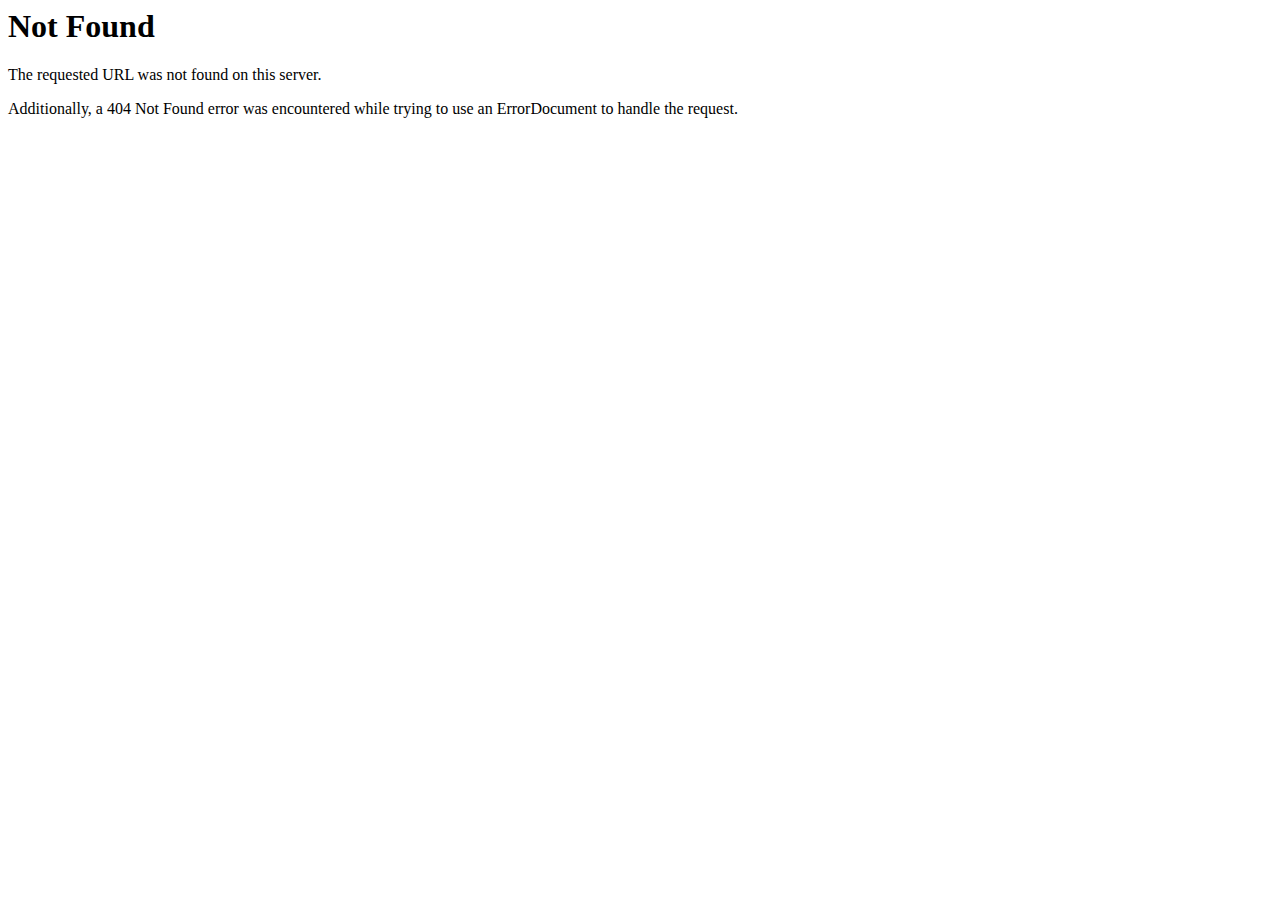
<file: css/owl.video.play.html>
<!DOCTYPE HTML PUBLIC "-//IETF//DTD HTML 2.0//EN">
<html><head>
<title>404 Not Found</title>
</head><body>
<h1>Not Found</h1>
<p>The requested URL was not found on this server.</p>
<p>Additionally, a 404 Not Found
error was encountered while trying to use an ErrorDocument to handle the request.</p>
</body></html>
</file>
<file: css/themify-icons.css>
@font-face {
	font-family: 'themify';
	src:url('../fonts/themify.eot');
	src:url('../fonts/themifyd41d.eot?#iefix') format('embedded-opentype'),
		url('../fonts/themify.woff') format('woff'),
		url('../fonts/themify.ttf') format('truetype'),
		url('../fonts/themify.svg') format('svg');
	font-weight: normal;
	font-style: normal;
}

[class^="ti-"], [class*=" ti-"] {
	font-family: 'themify';
	speak: none;
	font-style: normal;
	font-weight: normal;
	font-variant: normal;
	text-transform: none;
	line-height: 1;

	/* Better Font Rendering =========== */
	-webkit-font-smoothing: antialiased;
	-moz-osx-font-smoothing: grayscale;
}

.ti-wand:before {
	content: "\e600";
}
.ti-volume:before {
	content: "\e601";
}
.ti-user:before {
	content: "\e602";
}
.ti-unlock:before {
	content: "\e603";
}
.ti-unlink:before {
	content: "\e604";
}
.ti-trash:before {
	content: "\e605";
}
.ti-thought:before {
	content: "\e606";
}
.ti-target:before {
	content: "\e607";
}
.ti-tag:before {
	content: "\e608";
}
.ti-tablet:before {
	content: "\e609";
}
.ti-star:before {
	content: "\e60a";
}
.ti-spray:before {
	content: "\e60b";
}
.ti-signal:before {
	content: "\e60c";
}
.ti-shopping-cart:before {
	content: "\e60d";
}
.ti-shopping-cart-full:before {
	content: "\e60e";
}
.ti-settings:before {
	content: "\e60f";
}
.ti-search:before {
	content: "\e610";
}
.ti-zoom-in:before {
	content: "\e611";
}
.ti-zoom-out:before {
	content: "\e612";
}
.ti-cut:before {
	content: "\e613";
}
.ti-ruler:before {
	content: "\e614";
}
.ti-ruler-pencil:before {
	content: "\e615";
}
.ti-ruler-alt:before {
	content: "\e616";
}
.ti-bookmark:before {
	content: "\e617";
}
.ti-bookmark-alt:before {
	content: "\e618";
}
.ti-reload:before {
	content: "\e619";
}
.ti-plus:before {
	content: "\e61a";
}
.ti-pin:before {
	content: "\e61b";
}
.ti-pencil:before {
	content: "\e61c";
}
.ti-pencil-alt:before {
	content: "\e61d";
}
.ti-paint-roller:before {
	content: "\e61e";
}
.ti-paint-bucket:before {
	content: "\e61f";
}
.ti-na:before {
	content: "\e620";
}
.ti-mobile:before {
	content: "\e621";
}
.ti-minus:before {
	content: "\e622";
}
.ti-medall:before {
	content: "\e623";
}
.ti-medall-alt:before {
	content: "\e624";
}
.ti-marker:before {
	content: "\e625";
}
.ti-marker-alt:before {
	content: "\e626";
}
.ti-arrow-up:before {
	content: "\e627";
}
.ti-arrow-right:before {
	content: "\e628";
}
.ti-arrow-left:before {
	content: "\e629";
}
.ti-arrow-down:before {
	content: "\e62a";
}
.ti-lock:before {
	content: "\e62b";
}
.ti-location-arrow:before {
	content: "\e62c";
}
.ti-link:before {
	content: "\e62d";
}
.ti-layout:before {
	content: "\e62e";
}
.ti-layers:before {
	content: "\e62f";
}
.ti-layers-alt:before {
	content: "\e630";
}
.ti-key:before {
	content: "\e631";
}
.ti-import:before {
	content: "\e632";
}
.ti-image:before {
	content: "\e633";
}
.ti-heart:before {
	content: "\e634";
}
.ti-heart-broken:before {
	content: "\e635";
}
.ti-hand-stop:before {
	content: "\e636";
}
.ti-hand-open:before {
	content: "\e637";
}
.ti-hand-drag:before {
	content: "\e638";
}
.ti-folder:before {
	content: "\e639";
}
.ti-flag:before {
	content: "\e63a";
}
.ti-flag-alt:before {
	content: "\e63b";
}
.ti-flag-alt-2:before {
	content: "\e63c";
}
.ti-eye:before {
	content: "\e63d";
}
.ti-export:before {
	content: "\e63e";
}
.ti-exchange-vertical:before {
	content: "\e63f";
}
.ti-desktop:before {
	content: "\e640";
}
.ti-cup:before {
	content: "\e641";
}
.ti-crown:before {
	content: "\e642";
}
.ti-comments:before {
	content: "\e643";
}
.ti-comment:before {
	content: "\e644";
}
.ti-comment-alt:before {
	content: "\e645";
}
.ti-close:before {
	content: "\e646";
}
.ti-clip:before {
	content: "\e647";
}
.ti-angle-up:before {
	content: "\e648";
}
.ti-angle-right:before {
	content: "\e649";
}
.ti-angle-left:before {
	content: "\e64a";
}
.ti-angle-down:before {
	content: "\e64b";
}
.ti-check:before {
	content: "\e64c";
}
.ti-check-box:before {
	content: "\e64d";
}
.ti-camera:before {
	content: "\e64e";
}
.ti-announcement:before {
	content: "\e64f";
}
.ti-brush:before {
	content: "\e650";
}
.ti-briefcase:before {
	content: "\e651";
}
.ti-bolt:before {
	content: "\e652";
}
.ti-bolt-alt:before {
	content: "\e653";
}
.ti-blackboard:before {
	content: "\e654";
}
.ti-bag:before {
	content: "\e655";
}
.ti-move:before {
	content: "\e656";
}
.ti-arrows-vertical:before {
	content: "\e657";
}
.ti-arrows-horizontal:before {
	content: "\e658";
}
.ti-fullscreen:before {
	content: "\e659";
}
.ti-arrow-top-right:before {
	content: "\e65a";
}
.ti-arrow-top-left:before {
	content: "\e65b";
}
.ti-arrow-circle-up:before {
	content: "\e65c";
}
.ti-arrow-circle-right:before {
	content: "\e65d";
}
.ti-arrow-circle-left:before {
	content: "\e65e";
}
.ti-arrow-circle-down:before {
	content: "\e65f";
}
.ti-angle-double-up:before {
	content: "\e660";
}
.ti-angle-double-right:before {
	content: "\e661";
}
.ti-angle-double-left:before {
	content: "\e662";
}
.ti-angle-double-down:before {
	content: "\e663";
}
.ti-zip:before {
	content: "\e664";
}
.ti-world:before {
	content: "\e665";
}
.ti-wheelchair:before {
	content: "\e666";
}
.ti-view-list:before {
	content: "\e667";
}
.ti-view-list-alt:before {
	content: "\e668";
}
.ti-view-grid:before {
	content: "\e669";
}
.ti-uppercase:before {
	content: "\e66a";
}
.ti-upload:before {
	content: "\e66b";
}
.ti-underline:before {
	content: "\e66c";
}
.ti-truck:before {
	content: "\e66d";
}
.ti-timer:before {
	content: "\e66e";
}
.ti-ticket:before {
	content: "\e66f";
}
.ti-thumb-up:before {
	content: "\e670";
}
.ti-thumb-down:before {
	content: "\e671";
}
.ti-text:before {
	content: "\e672";
}
.ti-stats-up:before {
	content: "\e673";
}
.ti-stats-down:before {
	content: "\e674";
}
.ti-split-v:before {
	content: "\e675";
}
.ti-split-h:before {
	content: "\e676";
}
.ti-smallcap:before {
	content: "\e677";
}
.ti-shine:before {
	content: "\e678";
}
.ti-shift-right:before {
	content: "\e679";
}
.ti-shift-left:before {
	content: "\e67a";
}
.ti-shield:before {
	content: "\e67b";
}
.ti-notepad:before {
	content: "\e67c";
}
.ti-server:before {
	content: "\e67d";
}
.ti-quote-right:before {
	content: "\e67e";
}
.ti-quote-left:before {
	content: "\e67f";
}
.ti-pulse:before {
	content: "\e680";
}
.ti-printer:before {
	content: "\e681";
}
.ti-power-off:before {
	content: "\e682";
}
.ti-plug:before {
	content: "\e683";
}
.ti-pie-chart:before {
	content: "\e684";
}
.ti-paragraph:before {
	content: "\e685";
}
.ti-panel:before {
	content: "\e686";
}
.ti-package:before {
	content: "\e687";
}
.ti-music:before {
	content: "\e688";
}
.ti-music-alt:before {
	content: "\e689";
}
.ti-mouse:before {
	content: "\e68a";
}
.ti-mouse-alt:before {
	content: "\e68b";
}
.ti-money:before {
	content: "\e68c";
}
.ti-microphone:before {
	content: "\e68d";
}
.ti-menu:before {
	content: "\e68e";
}
.ti-menu-alt:before {
	content: "\e68f";
}
.ti-map:before {
	content: "\e690";
}
.ti-map-alt:before {
	content: "\e691";
}
.ti-loop:before {
	content: "\e692";
}
.ti-location-pin:before {
	content: "\e693";
}
.ti-list:before {
	content: "\e694";
}
.ti-light-bulb:before {
	content: "\e695";
}
.ti-Italic:before {
	content: "\e696";
}
.ti-info:before {
	content: "\e697";
}
.ti-infinite:before {
	content: "\e698";
}
.ti-id-badge:before {
	content: "\e699";
}
.ti-hummer:before {
	content: "\e69a";
}
.ti-home:before {
	content: "\e69b";
}
.ti-help:before {
	content: "\e69c";
}
.ti-headphone:before {
	content: "\e69d";
}
.ti-harddrives:before {
	content: "\e69e";
}
.ti-harddrive:before {
	content: "\e69f";
}
.ti-gift:before {
	content: "\e6a0";
}
.ti-game:before {
	content: "\e6a1";
}
.ti-filter:before {
	content: "\e6a2";
}
.ti-files:before {
	content: "\e6a3";
}
.ti-file:before {
	content: "\e6a4";
}
.ti-eraser:before {
	content: "\e6a5";
}
.ti-envelope:before {
	content: "\e6a6";
}
.ti-download:before {
	content: "\e6a7";
}
.ti-direction:before {
	content: "\e6a8";
}
.ti-direction-alt:before {
	content: "\e6a9";
}
.ti-dashboard:before {
	content: "\e6aa";
}
.ti-control-stop:before {
	content: "\e6ab";
}
.ti-control-shuffle:before {
	content: "\e6ac";
}
.ti-control-play:before {
	content: "\e6ad";
}
.ti-control-pause:before {
	content: "\e6ae";
}
.ti-control-forward:before {
	content: "\e6af";
}
.ti-control-backward:before {
	content: "\e6b0";
}
.ti-cloud:before {
	content: "\e6b1";
}
.ti-cloud-up:before {
	content: "\e6b2";
}
.ti-cloud-down:before {
	content: "\e6b3";
}
.ti-clipboard:before {
	content: "\e6b4";
}
.ti-car:before {
	content: "\e6b5";
}
.ti-calendar:before {
	content: "\e6b6";
}
.ti-book:before {
	content: "\e6b7";
}
.ti-bell:before {
	content: "\e6b8";
}
.ti-basketball:before {
	content: "\e6b9";
}
.ti-bar-chart:before {
	content: "\e6ba";
}
.ti-bar-chart-alt:before {
	content: "\e6bb";
}
.ti-back-right:before {
	content: "\e6bc";
}
.ti-back-left:before {
	content: "\e6bd";
}
.ti-arrows-corner:before {
	content: "\e6be";
}
.ti-archive:before {
	content: "\e6bf";
}
.ti-anchor:before {
	content: "\e6c0";
}
.ti-align-right:before {
	content: "\e6c1";
}
.ti-align-left:before {
	content: "\e6c2";
}
.ti-align-justify:before {
	content: "\e6c3";
}
.ti-align-center:before {
	content: "\e6c4";
}
.ti-alert:before {
	content: "\e6c5";
}
.ti-alarm-clock:before {
	content: "\e6c6";
}
.ti-agenda:before {
	content: "\e6c7";
}
.ti-write:before {
	content: "\e6c8";
}
.ti-window:before {
	content: "\e6c9";
}
.ti-widgetized:before {
	content: "\e6ca";
}
.ti-widget:before {
	content: "\e6cb";
}
.ti-widget-alt:before {
	content: "\e6cc";
}
.ti-wallet:before {
	content: "\e6cd";
}
.ti-video-clapper:before {
	content: "\e6ce";
}
.ti-video-camera:before {
	content: "\e6cf";
}
.ti-vector:before {
	content: "\e6d0";
}
.ti-themify-logo:before {
	content: "\e6d1";
}
.ti-themify-favicon:before {
	content: "\e6d2";
}
.ti-themify-favicon-alt:before {
	content: "\e6d3";
}
.ti-support:before {
	content: "\e6d4";
}
.ti-stamp:before {
	content: "\e6d5";
}
.ti-split-v-alt:before {
	content: "\e6d6";
}
.ti-slice:before {
	content: "\e6d7";
}
.ti-shortcode:before {
	content: "\e6d8";
}
.ti-shift-right-alt:before {
	content: "\e6d9";
}
.ti-shift-left-alt:before {
	content: "\e6da";
}
.ti-ruler-alt-2:before {
	content: "\e6db";
}
.ti-receipt:before {
	content: "\e6dc";
}
.ti-pin2:before {
	content: "\e6dd";
}
.ti-pin-alt:before {
	content: "\e6de";
}
.ti-pencil-alt2:before {
	content: "\e6df";
}
.ti-palette:before {
	content: "\e6e0";
}
.ti-more:before {
	content: "\e6e1";
}
.ti-more-alt:before {
	content: "\e6e2";
}
.ti-microphone-alt:before {
	content: "\e6e3";
}
.ti-magnet:before {
	content: "\e6e4";
}
.ti-line-double:before {
	content: "\e6e5";
}
.ti-line-dotted:before {
	content: "\e6e6";
}
.ti-line-dashed:before {
	content: "\e6e7";
}
.ti-layout-width-full:before {
	content: "\e6e8";
}
.ti-layout-width-default:before {
	content: "\e6e9";
}
.ti-layout-width-default-alt:before {
	content: "\e6ea";
}
.ti-layout-tab:before {
	content: "\e6eb";
}
.ti-layout-tab-window:before {
	content: "\e6ec";
}
.ti-layout-tab-v:before {
	content: "\e6ed";
}
.ti-layout-tab-min:before {
	content: "\e6ee";
}
.ti-layout-slider:before {
	content: "\e6ef";
}
.ti-layout-slider-alt:before {
	content: "\e6f0";
}
.ti-layout-sidebar-right:before {
	content: "\e6f1";
}
.ti-layout-sidebar-none:before {
	content: "\e6f2";
}
.ti-layout-sidebar-left:before {
	content: "\e6f3";
}
.ti-layout-placeholder:before {
	content: "\e6f4";
}
.ti-layout-menu:before {
	content: "\e6f5";
}
.ti-layout-menu-v:before {
	content: "\e6f6";
}
.ti-layout-menu-separated:before {
	content: "\e6f7";
}
.ti-layout-menu-full:before {
	content: "\e6f8";
}
.ti-layout-media-right-alt:before {
	content: "\e6f9";
}
.ti-layout-media-right:before {
	content: "\e6fa";
}
.ti-layout-media-overlay:before {
	content: "\e6fb";
}
.ti-layout-media-overlay-alt:before {
	content: "\e6fc";
}
.ti-layout-media-overlay-alt-2:before {
	content: "\e6fd";
}
.ti-layout-media-left-alt:before {
	content: "\e6fe";
}
.ti-layout-media-left:before {
	content: "\e6ff";
}
.ti-layout-media-center-alt:before {
	content: "\e700";
}
.ti-layout-media-center:before {
	content: "\e701";
}
.ti-layout-list-thumb:before {
	content: "\e702";
}
.ti-layout-list-thumb-alt:before {
	content: "\e703";
}
.ti-layout-list-post:before {
	content: "\e704";
}
.ti-layout-list-large-image:before {
	content: "\e705";
}
.ti-layout-line-solid:before {
	content: "\e706";
}
.ti-layout-grid4:before {
	content: "\e707";
}
.ti-layout-grid3:before {
	content: "\e708";
}
.ti-layout-grid2:before {
	content: "\e709";
}
.ti-layout-grid2-thumb:before {
	content: "\e70a";
}
.ti-layout-cta-right:before {
	content: "\e70b";
}
.ti-layout-cta-left:before {
	content: "\e70c";
}
.ti-layout-cta-center:before {
	content: "\e70d";
}
.ti-layout-cta-btn-right:before {
	content: "\e70e";
}
.ti-layout-cta-btn-left:before {
	content: "\e70f";
}
.ti-layout-column4:before {
	content: "\e710";
}
.ti-layout-column3:before {
	content: "\e711";
}
.ti-layout-column2:before {
	content: "\e712";
}
.ti-layout-accordion-separated:before {
	content: "\e713";
}
.ti-layout-accordion-merged:before {
	content: "\e714";
}
.ti-layout-accordion-list:before {
	content: "\e715";
}
.ti-ink-pen:before {
	content: "\e716";
}
.ti-info-alt:before {
	content: "\e717";
}
.ti-help-alt:before {
	content: "\e718";
}
.ti-headphone-alt:before {
	content: "\e719";
}
.ti-hand-point-up:before {
	content: "\e71a";
}
.ti-hand-point-right:before {
	content: "\e71b";
}
.ti-hand-point-left:before {
	content: "\e71c";
}
.ti-hand-point-down:before {
	content: "\e71d";
}
.ti-gallery:before {
	content: "\e71e";
}
.ti-face-smile:before {
	content: "\e71f";
}
.ti-face-sad:before {
	content: "\e720";
}
.ti-credit-card:before {
	content: "\e721";
}
.ti-control-skip-forward:before {
	content: "\e722";
}
.ti-control-skip-backward:before {
	content: "\e723";
}
.ti-control-record:before {
	content: "\e724";
}
.ti-control-eject:before {
	content: "\e725";
}
.ti-comments-smiley:before {
	content: "\e726";
}
.ti-brush-alt:before {
	content: "\e727";
}
.ti-youtube:before {
	content: "\e728";
}
.ti-vimeo:before {
	content: "\e729";
}
.ti-twitter:before {
	content: "\e72a";
}
.ti-time:before {
	content: "\e72b";
}
.ti-tumblr:before {
	content: "\e72c";
}
.ti-skype:before {
	content: "\e72d";
}
.ti-share:before {
	content: "\e72e";
}
.ti-share-alt:before {
	content: "\e72f";
}
.ti-rocket:before {
	content: "\e730";
}
.ti-pinterest:before {
	content: "\e731";
}
.ti-new-window:before {
	content: "\e732";
}
.ti-microsoft:before {
	content: "\e733";
}
.ti-list-ol:before {
	content: "\e734";
}
.ti-linkedin:before {
	content: "\e735";
}
.ti-layout-sidebar-2:before {
	content: "\e736";
}
.ti-layout-grid4-alt:before {
	content: "\e737";
}
.ti-layout-grid3-alt:before {
	content: "\e738";
}
.ti-layout-grid2-alt:before {
	content: "\e739";
}
.ti-layout-column4-alt:before {
	content: "\e73a";
}
.ti-layout-column3-alt:before {
	content: "\e73b";
}
.ti-layout-column2-alt:before {
	content: "\e73c";
}
.ti-instagram:before {
	content: "\e73d";
}
.ti-google:before {
	content: "\e73e";
}
.ti-github:before {
	content: "\e73f";
}
.ti-flickr:before {
	content: "\e740";
}
.ti-facebook:before {
	content: "\e741";
}
.ti-dropbox:before {
	content: "\e742";
}
.ti-dribbble:before {
	content: "\e743";
}
.ti-apple:before {
	content: "\e744";
}
.ti-android:before {
	content: "\e745";
}
.ti-save:before {
	content: "\e746";
}
.ti-save-alt:before {
	content: "\e747";
}
.ti-yahoo:before {
	content: "\e748";
}
.ti-wordpress:before {
	content: "\e749";
}
.ti-vimeo-alt:before {
	content: "\e74a";
}
.ti-twitter-alt:before {
	content: "\e74b";
}
.ti-tumblr-alt:before {
	content: "\e74c";
}
.ti-trello:before {
	content: "\e74d";
}
.ti-stack-overflow:before {
	content: "\e74e";
}
.ti-soundcloud:before {
	content: "\e74f";
}
.ti-sharethis:before {
	content: "\e750";
}
.ti-sharethis-alt:before {
	content: "\e751";
}
.ti-reddit:before {
	content: "\e752";
}
.ti-pinterest-alt:before {
	content: "\e753";
}
.ti-microsoft-alt:before {
	content: "\e754";
}
.ti-linux:before {
	content: "\e755";
}
.ti-jsfiddle:before {
	content: "\e756";
}
.ti-joomla:before {
	content: "\e757";
}
.ti-html5:before {
	content: "\e758";
}
.ti-flickr-alt:before {
	content: "\e759";
}
.ti-email:before {
	content: "\e75a";
}
.ti-drupal:before {
	content: "\e75b";
}
.ti-dropbox-alt:before {
	content: "\e75c";
}
.ti-css3:before {
	content: "\e75d";
}
.ti-rss:before {
	content: "\e75e";
}
.ti-rss-alt:before {
	content: "\e75f";
}
</file>
<file: css/flaticon.css>
/*
  	Flaticon icon font: Flaticon
  	Creation date: 22/06/2016 15:41
  	*/

@font-face {
  font-family: "Flaticon";
  src: url("../fonts/Flaticon.eot");
  src: url("../fonts/Flaticond41d.eot?#iefix") format("embedded-opentype"),
       url("../fonts/Flaticon.woff") format("woff"),
       url("../fonts/Flaticon.ttf") format("truetype"),
       url("../fonts/Flaticon.svg#Flaticon") format("svg");
  font-weight: normal;
  font-style: normal;
}

@media screen and (-webkit-min-device-pixel-ratio:0) {
  @font-face {
    font-family: "Flaticon";
    src: url("../fonts/Flaticon.svg#Flaticon") format("svg");
  }
}

[class^="flaticon-"]:before, [class*=" flaticon-"]:before,
[class^="flaticon-"]:after, [class*=" flaticon-"]:after {   
  font-family: Flaticon;
font-style: normal;
}

.flaticon-001-analysis:before { content: "\f100"; }
.flaticon-002-announce:before { content: "\f101"; }
.flaticon-003-approve:before { content: "\f102"; }
.flaticon-004-bar-chart:before { content: "\f103"; }
.flaticon-005-savings:before { content: "\f104"; }
.flaticon-006-buying:before { content: "\f105"; }
.flaticon-007-calendar:before { content: "\f106"; }
.flaticon-008-watering-can:before { content: "\f107"; }
.flaticon-009-certificate:before { content: "\f108"; }
.flaticon-010-cloud:before { content: "\f109"; }
.flaticon-011-coin:before { content: "\f10a"; }
.flaticon-012-donation:before { content: "\f10b"; }
.flaticon-013-dollar:before { content: "\f10c"; }
.flaticon-014-target:before { content: "\f10d"; }
.flaticon-015-glasses:before { content: "\f10e"; }
.flaticon-016-graph:before { content: "\f10f"; }
.flaticon-017-growth:before { content: "\f110"; }
.flaticon-018-hourglass:before { content: "\f111"; }
.flaticon-019-investment:before { content: "\f112"; }
.flaticon-020-invoice:before { content: "\f113"; }
.flaticon-021-key:before { content: "\f114"; }
.flaticon-022-laptop:before { content: "\f115"; }
.flaticon-023-management:before { content: "\f116"; }
.flaticon-024-megaphone:before { content: "\f117"; }
.flaticon-025-mine:before { content: "\f118"; }
.flaticon-026-smartphone:before { content: "\f119"; }
.flaticon-027-money-bag:before { content: "\f11a"; }
.flaticon-028-piggy-bank:before { content: "\f11b"; }
.flaticon-029-search:before { content: "\f11c"; }
.flaticon-030-parachute:before { content: "\f11d"; }
.flaticon-031-release:before { content: "\f11e"; }
.flaticon-032-report:before { content: "\f11f"; }
.flaticon-033-revenue:before { content: "\f120"; }
.flaticon-034-reward:before { content: "\f121"; }
.flaticon-035-savings:before { content: "\f122"; }
.flaticon-036-security:before { content: "\f123"; }
.flaticon-037-suitcase:before { content: "\f124"; }
.flaticon-038-smartphone:before { content: "\f125"; }
.flaticon-039-time-is-money:before { content: "\f126"; }
.flaticon-040-time-is-money:before { content: "\f127"; }
.flaticon-041-umbrella:before { content: "\f128"; }
.flaticon-042-wallet:before { content: "\f129"; }
.flaticon-043-world:before { content: "\f12a"; }
.flaticon-044-time-is-money:before { content: "\f12b"; }
</file>
<file: style.css>
/*----------------------------------------*/
/*  Google Fonts
/*----------------------------------------*/
@import url('https://fonts.googleapis.com/css2?family=Poppins:wght@500&display=swap');

/*----------------------------------------*/
/*  1.  Theme default CSS
/*----------------------------------------*/
html, body {
	height: 100%;
}
.floatleft {
	float:left;
}
.floatright {
	float:right;
}
.alignleft {
	float:left;
	margin-right:15px;
	margin-bottom: 15px;
}
.alignright {
	float:right;
	margin-left:15px;
	margin-bottom: 15px;
}
.aligncenter {
	display:block;
	margin:0 auto 15px;
}
a:focus {
	outline:0px solid;
}
img {max-width:100%;
	height:auto;
}
.fix {
	overflow:hidden;
}
p {
	margin:0 0 15px;
    color: #5d6471;
}
h1, h2, h3, h4, h5, h6 {
    font-family: 'Poppins', sans-serif;
	margin: 0 0 15px;
	color: #151b2c;
    font-weight: 500;
}
h1{
	font-size: 48px;
	line-height: 50px;
		
}
h2{
	font-size: 38px;
	line-height: 46px;
		
}
h3{
	font-size: 30px;
	line-height: 38px;
		
}
h4{
	font-size: 24px;
	line-height: 34px;
		
}
h5{
	font-size: 20px;
	line-height: 30px;
		
}
h6{
	font-size: 16px;
	line-height: 28px;
		
}
a {
	transition: all 0.3s ease 0s;
	text-decoration:none;
}
a:hover {
  color: #E6922E;
  text-decoration: none;
}
a:active, a:hover {
  outline: 0 none;
}
a:hover, a:focus {
    color: #3d5368;
    text-decoration: none;
}
body {
	background: #fff none repeat scroll 0 0;
	color: #5d6471;
    font-family: 'Poppins', sans-serif;
	font-size: 16px;
	text-align: left;
	overflow-x: hidden;
	line-height: 26px;
}
#scrollUp {
    bottom: 40px;
    font-size: 20px;
    line-height: 48px;
    right: 30px;
    width: 44px;
    background-color: #E6922E;
    color: #fff;
    text-align: center;
    height: 44px;
    border-radius: 3px;
    -webkit-transition-duration: 500ms;
    transition-duration: 500ms;
}
#scrollUp:hover {
    bottom: 45px;
    transition-duration: 500ms;
}
.clear{
	clear:both;
}
ul{
	list-style: outside none none;
	margin: 0;
	padding: 0;
}
input, select, textarea, input[type="text"], input[type="date"], input[type="url"], input[type="email"], input[type="password"], input[type="tel"], button, button[type="submit"] {
	-moz-appearance: none;
	box-shadow: none !important;
}
input:focus, textarea:focus, select:focus {
    outline: none;
}
div#preloader { 
	position: fixed;
	left: 0; 
	top: 0; 
	z-index: 99999;
	width: 100%;
	height: 100%;
	overflow: visible;
	background: #fff url('/img/logo/preloader.gif') no-repeat center center;
}
.navbar-collapse {
    padding-left: 0px;
}
::-moz-selection {
    background: #E6922E;
    text-shadow: none;
}
::selection {
    background: #E6922E;
    text-shadow: none;
}
.bg-color{
    background:#fafafa;
}
.browserupgrade {
    margin: 0.2em 0;
    background: #ccc;
    color: #000;
    padding: 0.2em 0;
}
.area-padding{
	padding: 100px 0px;
}
.area-padding-2{
	padding: 100px 0px 70px;
}
.page-padding {
    padding: 130px 0px 100px;
}
.page-padding1 {
    padding: 200px 0px 0px;
}
.page-padding-2{
    padding: 130px 0px 70px;
}
.white-headline h3 {
    color: #fff;
}
.section-headline {
    padding-bottom: 40px;
    position: relative;
}
.section-headline.review-head {
    padding-bottom: 20px;
}
.section-headline h3 {
    font-size: 40px;
    line-height: 46px;
}
.section-headline p {
    font-size: 16px;
    max-width: 510px;
    margin: 0px auto;
}
.mar-row{
    margin-top: 50px;
}
.color{
   color:#E6922E; 
}
/*--------------------------------*/
/*  2. Header top Area
/*--------------------------------*/
.topbar-left ul li {
    display: inline-block;
}
.topbar-area {
    background: rgba(4,23,46, 0.70) none repeat scroll 0 0;
}
.topbar-left ul li a {
    color: #ddd;
    display: block;
    font-weight: 500;
    margin-right: 20px;
    padding: 12px 0;
    text-decoration: none;
    font-size: 16px;
}
.topbar-left ul li a i {
    color: #E6922E;
    font-size: 16px;
    padding-right: 7px;
}
.topbar-right {
    position: relative;
    display: block;
    float: right;
}
.top-social {
    float: left;
    padding: 11px 0px;
    margin-left: 10px;
}
.top-social ul li{
    display: inline-block;
}
.top-social ul li a {
    color: #ddd;
    margin-right: 5px;
    display: block;
    text-align: center;
    font-size: 15px;
    width: 26px;
    height: 26px;
    border-radius: 5px;
    line-height: 26px;
}
.top-social ul li a:hover{
	color:#fff;
	background: #E6922E;
}
/*----------------------------------------*/
/*  2.1 Header Bottom Area 
/*----------------------------------------*/
.header-one {
    position: absolute;
    top: 0;
    left: 0;
    width: 100%;
    height: auto;
    z-index: 999;
}
.header-area{
	background:transparent;
}
.logo {
    display: block;
}
.logo a {
    display: inline-block;
    height: auto;
    padding: 18px 0;
}
.center-bg {
    display: block;
    background: #fff;
    padding: 0px 20px 0px 0px;
}
.main-menu ul.navbar-nav li {
    float: left;
    position: relative;
}
.main-menu ul.navbar-nav li a {
    background: rgba(0, 0, 0, 0) none repeat scroll 0 0;
    color: #fff;
    font-size: 16px;
    font-weight: 500;
    padding: 33px 15px;
    text-transform: uppercase;
    position: relative;
}
.main-menu ul.navbar-nav li a:hover{
	color: #E6922E;
}
.main-menu ul.navbar-nav li.active a:focus {
    color: #fff;
}
.main-menu ul.navbar-nav li.active a {
    background: rgba(0, 0, 0, 0) none repeat scroll 0 0;
    color: #E6922E;
    position: relative;
    z-index: 9999999;
}
.navbar {
    border: medium none;
    margin-bottom: 0;
}
.navbar-default {
    background: rgba(0, 0, 0, 0) none repeat scroll 0 0;
}
.main-menu ul.navbar-default .navbar-nav > .active > a, .navbar-default .navbar-nav > .active > a:hover, .navbar-default .navbar-nav > .active > a:focus {
    background: none;
    color:#fff;
}
.navbar-default .navbar-nav > li > a:hover, .navbar-default .navbar-nav > li > a:focus {
    background-color: transparent;
    color: #fff;
}
.navbar-default .navbar-toggle:hover, .navbar-default .navbar-toggle:focus {
    background: none;
}
.main-menu ul.nav li ul.sub-menu {
    background: #fff;
    left: 0;
    opacity: 0;
    position: absolute;
    top: 115%;
    transition: all 0.3s ease 0s;
    box-shadow: 0 5px 25px rgba(0, 0, 0, 0.1);
    visibility: hidden;
    width: 200px;
    z-index: -99;
	padding: 10px 0px;
    border-radius: 3px;
}
.pagess {
    position: relative;
}
.navbar.navbar-default {
    float: right;
}
.main-menu ul.nav li ul.sub-menu li {
    padding: 0;
    position: relative;
    width: 100%;
}
.main-menu ul.nav li:hover ul.sub-menu{
    top:100%;
    opacity:1;
    z-index:999;
    visibility:visible;
}
.main-menu ul.nav li ul.sub-menu li a {
    color: #3d5368;
    display: block;
    font-size: 14px;
    padding: 5px 20px;
}
.main-menu ul.nav li ul.sub-menu li a span{
    color: #E6922E;
}
.main-menu ul.nav li:hover ul.sub-menu li a:hover{
    color:#E6922E;
}
.header-right-link {
    float: right;
    width: 115px;
    padding: 30px 0px;
    margin-left: 60px;
    text-align: right;
}
.slice-btn {
    display: inline-block;
    padding: 0px 15px;
}
.slice-btn span {
    font-size: 20px;
    font-weight: 500;
    color: #3d5368;
    cursor: pointer;
    line-height: 28px;
}
.s-menu {
    padding: 10px 25px;
    border: 1px solid #E6922E;
    background: #E6922E;
    color: #fff;
    transition: 0.4s;
    font-size: 15px;
    font-weight: 500;
    border-radius: 3px;
    text-transform: uppercase;
}
.s-menu:hover {
    border: 1px solid #fff;
    background: #fff;
	color:#E6922E;
    transition: 0.4s;
}
.header-area.stick  .header-right-link {
    padding: 29px 0px;
}
.logo a.black-logo {
    display: none;
}
/*--------------------------------*/
/* 2.2. Sticky Header Area
/*--------------------------------*/
.header-area.stick {
    left: 0;
    position: fixed;
    top: 0;
    width: 100%;
    z-index: 999999;
    box-shadow: 0px 0px 3px #ddd, -2px -2px 3px #ddd;
    background: #fff;
}
.header-area.stick .logo a {
    display: inline-block;
    height: auto;
    padding: 17px 0;
}
.header-area.stick .main-menu ul.navbar-nav li a {
    padding: 32px 15px;
    color: #151b2c;
}
.header-area.stick .main-menu ul.nav li ul.sub-menu li a {
    color: #151b2c;
    display: block;
    padding: 5px 15px;
}
.header-area.stick .main-menu ul.nav li ul.sub-menu li a:hover{
    color: #E6922E;
}
.header-area.stick .logo a.white-logo {
    display: none;
}
.header-area.stick .logo a.black-logo {
    display: block;
}
.header-area.stick .s-menu {
    border: 1px solid #E6922E;
    background: #E6922E;
    color: #fff;
    transition: 0.4s;
}
.header-area.stick .s-menu:hover{
    border: 1px solid #E6922E;
    background: #fff;
    color: #E6922E;
    transition: 0.4s;
}
/*----------------------------------------*/
/*  2.3. Mobile Menu Area
/*----------------------------------------*/
.mobile-menu-area {
    background: #fdfcfc none repeat scroll 0 0;
    padding: 10px 0px ;
}
.mean-container .mean-bar::after {
    content: "";
    font-size: 21px;
    left: 5%;
    position: absolute;
    top: 12px;
    text-transform: uppercase;
    font-weight: 500;
}
.mean-container a.meanmenu-reveal:hover {
    color:#E6922E
}
.mean-container .mean-nav ul {
    list-style-type: none;
    margin: 20px 0px;
    padding: 0;
    width: 100%;
}
.mean-container .mean-nav ul li a {
    background: #fdfcfc none repeat scroll 0 0;
    color: #3d5368;
    display: block;
    float: left;
    font-size: 14px;
    font-weight: 400;
    margin: 0;
    padding: 13px 10px;
    text-align: left;
    text-decoration: none;
    text-transform: capitalize;
    width: 90%;
}
.mean-nav ul li.mean-last {
    margin-bottom: 20px;
}
.mean-container .mean-nav ul li a.mean-expand {
    color: #3d5368;
    line-height: 17px;
}
.mean-container .mean-nav ul li {
    width: 99.7%;
}
/*----------------------------------------*/
/*  3. Intro Area
/*----------------------------------------*/
.slide-area {
    background: rgba(0, 0, 0, 0) url(/img/slider/slider2.jpg) no-repeat scroll top center / cover;
    width: 100%;
    height: 100%;
    z-index: 1;
    position: relative;
}
.slide-area::after {
    position: absolute;
    left: 0;
    top: 0;
    height: 100%;
    width: 100%;
    background: rgba(10, 24, 40, 0.8) none repeat scroll 0 0;
    content: "";
    z-index: -1;
}
.display-table{
	width: 100%;
	height: 100%;
	display: table;
}
.display-table-cell{
	width: 100%;
	height: 100%;
	display: table-cell;
	vertical-align: middle;
}
.slide-content {
    margin-top: 60px;
}
.title2 {
    font-size: 90px;
    line-height: 80px;
    margin: 0px auto;
    color: #fff;
    padding-bottom: 0px;
    max-width: 900px;
    font-weight: 600;
}
.title3 {
    font-size: 48px;
    line-height: 50px;
    margin: 0px auto;
    color: #E6922E;
    padding-bottom: 20px;
    max-width: 900px;
    font-weight: 600;
}

.title5 {
    font-size: 25px;
    line-height: 45px;
    margin: 0px auto;
    color: #fff;
    padding-bottom: 0px;
    max-width: 900px;
    font-weight: 700;
}
.title5 span {
    color: #E6922E;
}
.title9 {
    font-size: 50px;
    line-height: 60px;
    margin: 0px auto;
    color: #fff;
    padding-bottom: 0px;
    max-width: 900px;
    font-weight: 700;
    margin-top: -50px;
    margin-bottom: 50px;
}
.title9 span {
    color: #E6922E;
}
.title6 {
    font-size: 40px;
    line-height: 65px;
    margin: 0px auto;
    color: #fff;
    margin-top: 0px;
    padding-top:-50px;
    max-width: 900px;
    font-weight: 600;

}
.title6 span {
    color: #E6922E;
}
.title7 {
    font-size: 39px;
    line-height: 65px;
    margin: 0px auto;
    color: #fff;
    padding-top: 0px;
    max-width: 1000px;
    font-weight: 600;
    margin-left: 0px;

}
.title7 span {
    color: #E6922E;
}
.title8 {
    font-size: 50px;
    line-height: 80px;
    margin: 0px auto;
    color: #fff;
    margin-top: 30px;
    padding-top: 20px;
    max-width: 1000px;
    font-weight: 600;
    margin-left: 0px;
    padding-left: 0px;

}
.title8 span {
    color: #E6922E;
}
.title10 {
    font-size: 50px;
    line-height: 80px;
    margin: 0px auto;
    color: #fff;
    margin-top: 30px;
    padding-top: 20px;
    max-width: 1000px;
    font-weight: 600;
    margin-left: 0px;
    padding-left: 0px;
    padding-bottom: 20px;
}
.title10 span {
    color: #E6922E;
}
.ready-btn {
    border: 1px solid #E6922E;
    color: #fff;
    cursor: pointer;
    display: inline-block;
    font-size: 16px;
    font-weight: 500;
    margin-top: 20px;
    padding: 12px 10px;
    text-align: center;
    text-transform: uppercase;
    transition: all 0.4s ease 0s;
    z-index: 2;
    background: #E6922E;
    width: 160px;
    border-radius: 2px;
}
.ready-btn.right-btn {
    margin-left: 15px;
    background: #fff;
    border: 1px solid #fff;
    color: #fff;
}
.ready-btn.right-btn:hover {
    background: #E6922E;
    border: 1px solid #E6922E;
    color: #fff;
    transition: 0.4s;
}
.ready-btn.left-btn:hover {
    background: #fff;
    border: 1px solid #fff;
    color: #E6922E;
    transition: 0.4s;
}
.slide-area .video-content {
    display: inline-block;
    margin-left: 40px;
}
.slide-content .video-play.vid-zone i {
    border-radius: 50%;
    display: inline-block;
    text-align: center;
    height: 30px;
    width: 30px;
    line-height: 30px;
    position: relative;
    font-size: 14px;
    background: #fff;
    color: #E6922E;
    margin-right: 10px;
    transition: 0.4s;
}
.slide-content .video-content a span {
    color: #fff;
    font-size: 18px;
    font-weight: 500;
    transition: 0.4s;
}
.slide-content .video-content a:hover i{
    background: #E6922E;
    color: #fff;
    transition: 0.4s;
}
.slide-content .video-content a:hover span {
    color: #E6922E;
    transition: 0.4s;
}

.slide-content1 .video-play.vid-zone i {
    border-radius: 50%;
    display: inline-block;
    text-align: center;
    height: 30px;
    width: 30px;
    line-height: 30px;
    position: relative;
    font-size: 14px;
    background: #444;
    color: #E6922E;
    margin-right: 7px;
    margin-left: 50px;
    margin-top: 20px;
    transition: 0.4s;
}
.slide-content1 .video-content a span {
    color: #444;
    font-size: 18px;
    font-weight: 500;
    transition: 0.4s;
}
.slide-content .video-content a:hover i{
    background: #E6922E;
    color: #444;
    transition: 0.4s;
}
.slide-content1 .video-content a:hover span {
    color: #E6922E;
    transition: 0.4s;
}
/*----------------------------------------*/
/*----------------------------------------*/
/*  5. Invest Area
/*----------------------------------------*/
.per-day {
    color: #444;
    font-size: 24px;
    text-transform: capitalize;
    margin-top: 15px;
    display: block;
    font-weight: 600;
}
span.users {
    color: #444;
}
.topic {
    font-size: 18px;
    font-weight: 100;
    color: #444;
    padding-right: 5px;
    display:table;
    margin:0 auto;
    padding-bottom: 5px;
}
.software {
    font-size: 25px;
    font-weight: 100;
    color: #E6922E;
    display:table;
    margin:0 auto;
    padding-bottom: 7px;
}

.pri_table_list {
    box-shadow: 0 5px 25px rgba(0, 0, 0, 0.1);
    padding: 25px;
    position: relative;
    overflow: hidden;
    border: 1px solid #E6922E;
    margin-bottom: 30px;
}
.pricing-text{
    padding: 10px 0px;
    display: block;
}
.pri_table_list ol li {
    padding: 5px 0px;
    font-size: 15px;
}
.price-btn a {
    color: #fff;
    text-transform: uppercase;
    transition: all 0.4s ease 0s;
    border-radius: 2px;
    font-weight: 700;
    font-size: 14px;
    padding: 8px 20px;
    background: #E6922E;
    display: inline-block;
    border:1px solid #E6922E;
    margin-top: 20px;
    display:table;
    margin:0 auto;
}
.price-btn a:hover{
    background: transparent;
    color:#E6922E;
    border:1px solid #E6922E;
    transition: all 0.4s ease 0s;
}
.price-btn1 a {
    color: #fff;
    text-transform: uppercase;
    transition: all 0.4s ease 0s;
    border-radius: 2px;
    font-weight: 700;
    font-size: 12px;
    padding: 8px 10px;
    background: #E6922E;
    display: inline-block;
    border:1px solid #E6922E;
    margin-top: 20px;
    margin-left: 53px;
}
.price-btn1 a:hover{
    background: transparent;
    color:#E6922E;
    border:1px solid #E6922E;
    transition: all 0.4s ease 0s;
}
.pri_table_list > h3 {
    color: #455454;
    font-size: 24px;
    font-weight: 400;
    line-height: 25px;
    text-transform: capitalize;
    transition: all 0.4s ease 0s;
}
.pri_table_list ol {
    list-style: outside none none;
}
.base {
    position: absolute;
    right: -52px;
    top: 24px;
    background: #1AA15F;
    width: 180px;
    text-align: center;
    height: 30px;
    line-height: 28px;
    color: #fff;
    transform: rotate(45deg);
}
/*----------------------------------------*/
/*  9.Payment History area
/*----------------------------------------*/
.payment-history-area {
    background: url(/img/background/bg3.jpg);
    background-repeat: no-repeat;
    background-position: top center;
    background-size: cover;
    z-index: 1;
    position: relative;
    overflow: hidden;
}
.payment-history-area::after {
    background: rgba(255,255,255, 0.8) none repeat scroll 0 0;
    position: absolute;
    content: "";
    left: 0;
    top: 0;
    width: 100%;
    height: 100%;
    z-index: -1;
}
.deposite-content {
    position: relative;
}
.deposite-content table {
  font-family: arial, sans-serif;
  border-collapse: collapse;
  width: 100%;
}
.deposite-content td, 
.deposite-content th {
  border: 1px solid #ccc;
  text-align: left;
  padding: 8px;
}
.deposite-content tr:nth-child(even) {
  background-color: #E9EBEC;
}
.diposite-box {
    width: 80%;
    margin: 0 auto;
    background: #f5f5f5;
    padding: 40px;
    margin-bottom: 30px;
    position: relative;
}
.diposite-box::after {
    position: absolute;
    content: "";
    left: 0;
    top: 0px;
    width: 100%;
    height: 5px;
    background: #E6922E;
}
.diposite-box h4 {
    display: inline-block;
    font-size: 26px;
    background: #E6922E;
    padding: 10px 30px;
    margin-bottom: 25px;
    border-radius: 3px;
    color:#fff;
}
.diposite-box span {
    float: right;
    font-size: 28px;
    color: #fff;
    background: #E6922E;
    padding: 10px 20px;
    border-radius: 3px;
    line-height: 32px;
}
/*----------------------------------------*/
/*  10. banner Area
/*----------------------------------------*/
.banner-area {
    background: rgba(0, 0, 0, 0) url(/img/background/fg.jpg) no-repeat scroll top center / cover;
    position: relative;
    z-index: 1;
}
.banner-area:after{
    position:absolute;
    left:0;
    top:0;
    width:100%;
    height:100%;
    background: rgba(6,34,65,0.70) none repeat scroll 0 0;
    content:"";
    z-index: -1;
}
.banner-btn {
    border: 1px solid #E6922E;
    display: inline-block;
    padding: 12px 25px;
    color: #fff;
    font-weight: 500;
    font-size: 20px;
    background: #E6922E;
    border-radius: 2px;
}
.banner-btn:hover{
    background: transparent;
    border: 1px solid #fff;
    color:#fff;
}
.banner-content h3 {
    color: #fff;
    font-size: 40px;
    max-width: 840px;
    line-height: 46px;
    font-weight: 600;
    margin: 0 auto 40px;
}
.banner-content {
    overflow: hidden;
    padding: 0px 40px;
}
/*----------------------------------------*/
/*  10. Blog Area
/*----------------------------------------*/
.blog-content {
    padding: 30px;
    position: relative;
    z-index: 1;
    transition: 0.5s;
    overflow: hidden;
}
.blog-content a h4 {
    font-size: 21px;
    color: #2a354e;
    line-height: 30px;
    transition: 0.4s;
}
.home-blog .blog-content a h4 {
    margin-bottom: 0px;
}
.admin-type i,
.date-type i,
.comments-type i{
    color: #E6922E;
    margin-right: 5px;
}
.single-blog:hover .blog-content::after {
    transition: 0.4s;
    opacity: 1;
    top: 0px;
}
.blog-content p {
    line-height: 28px;
     transition: 0.4s;
}
.blog-content a h4:hover{
    color:#E6922E;
    transition: 0.4s;
}
.blog-meta span {
    color: #757b82;
    font-size: 14px;
    font-weight: 400;
    padding-right: 10px;
}
.admin-type img {
    width: 50px;
    height: 50px;
    border-radius: 50px;
    border: 2px solid #E6922E;
    margin-right: 10px;
}
.single-blog {
    position: relative;
    box-shadow: 0 5px 25px rgba(0, 0, 0, 0.1);
    margin-bottom: 30px;
}
.blog-meta {
    margin-bottom: 15px;
}
.blog-btn {
    color: #fff;
    display: inline-block;
    font-size: 16px;
    font-weight: 400;
    transition: all 0.4s ease 0s;
    border: 1px solid #E6922E;
    background: #E6922E;
    padding: 7px 24px;
    margin-top: 10px;
    border-radius: 3px;
}
.blog-btn:hover{
    color: #E6922E;
    background: transparent;
    transition: all 0.4s ease 0s;
}
/*----------------------------------------
  12. Reviews Area Css
----------------------------------------*/
.reviews-area{
    position: relative;
}
.testimonial-inner {
    padding: 0px 50px 0px 0px;
}
.review-head h3 {
    font-size: 34px;
    line-height: 40px;
}
.review-head p {
    font-size: 17px;
}
.reviews-btn{
    border: 1px solid #E6922E;
    background: #E6922E;
    color: #fff;
    cursor: pointer;
    display: inline-block;
    font-size: 18px;
    font-weight: 600;
    margin-top: 20px;
    padding: 10px 20px;
    text-align: center;
    text-transform: capitalize;
    transition: all 0.4s ease 0s;
    border-radius: 2px;
}
.reviews-btn:hover{
    border: 1px solid #E6922E;
    background: #fff;
    color: #E6922E;
}
.single-testi {
    margin: 0px 0px 40px;
}
.clients-text{
    padding: 30px 30px;
    position: relative;
    background-color: #fff;
    box-shadow: 0 5px 25px rgba(0, 0, 0, 0.1);
    border-radius: 4px;
}
.testi-img {
    position: relative;
    margin-top: 30px;
}
.testi-img img {
    width: 100%;
    display: inline-block !important;
    max-width: 80px;
    height: auto;
    border-radius: 50px;
    margin-right: 20px;
}
.reviews-content .active.center .testi-img img {
    border: 1px solid #E6922E;
}
.guest-details {
    display: inline-block;
    text-align: left;
    top: 15px;
    position: relative;
    color: #E6922E;
}
.reviews-content {
    margin-bottom: 5px;
}
.testi-text h4 {
    font-weight: 600;
    text-transform: uppercase;
    font-size: 15px;
    margin-bottom: 0px;
}
.testi-text p {
    margin-bottom: 0px;
}
.client-rating {
    margin-bottom: 10px;
}
.testi-text span a{
    color:#E6922E;
}
.testi-text span {
    color:#E6922E;
}
.testi-text h5 {
    color: #2a354e;
    font-size: 20px;
}
.client-rating a {
    display: inline-block;
    color: #fec731;
    font-size: 20px;
    padding: 0px 5px 0px 0px;
}
.reviews-content .active.center .single-testi .clients-text{
    border:1px solid #E6922E;
}
.reviews-content .active.center .single-testi .clients-text p{
    color:#444;
}
.reviews-content .active.center .single-testi .clients-text p span{
    color:#444;
}
.testimonial-carousel.owl-carousel.owl-theme .owl-controls .owl-dots div.owl-dot > span {
    background: #2a354e none repeat scroll 0 0;
    display: inline-block;
    height: 8px;
    width: 8px;
    -moz-transition:0.4s;
    -webkit-transition:0.4s;
    -o-transition:0.4s;
    -ms-transition:0.4s;
    transition:0.4s;
    border-radius: 50%;
}
.testimonial-carousel.owl-carousel.owl-theme .owl-controls .owl-dots {
    bottom: -10px;
    display: block;
    left: 50%;
    margin-left: -40px;
    position: absolute;
}
.testimonial-content {
    margin-bottom: 15px;
}
.testimonial-carousel.owl-carousel.owl-theme .owl-controls .owl-dots div.owl-dot {
    display: inline-block;
    margin: 0 3px;
}
.testimonial-carousel.owl-carousel.owl-theme .owl-controls .owl-dots div.owl-dot.active span {
    background: #E6922E;
    width: 30px;
    border-radius: 3px;
}
.review-page-area .testi-img img {
    border: 1px solid #E6922E;
}
/*----------------------------------------*/
/*  13. FAQ  Area
/*----------------------------------------*/
.company-faq {
    display: block;
    overflow: hidden;
}
.faq-details .panel-heading {
    padding: 0;
}
.panel {
    margin-bottom: 20px;
    background-color: transparent;
    border: none;
    border-radius: 4px;
}
.panel-default {
    border-color: #f5f5f5;
    border-radius: 0 !important;
}
.panel-group .panel+.panel {
    margin-top: 0px;
}
.panel-default > .panel-heading {
    color: #151b2c;
    background: transparent;
}
.panel-default>.panel-heading+.panel-collapse>.panel-body {
    border:none;
    background: transparent;
}
.faq-details h4.check-title a {
    color: #151b2c;
    display: block;
    padding: 15px 10px 15px 70px;
    text-decoration: none;
    background: transparent;
}
.panel-body {
    padding: 0px 15px 0px 70px;
}
.faq-details h4.check-title {
    color: #E6922E;
    font-size: 18px;
    margin-bottom: 0px;
    text-transform: capitalize;
    font-weight: 400;
}
.faq-details .panel-heading h4 a{
    position: relative;
}
.faq-details .panel-heading h4 a::before {
    color: #151b2c;
    content:"\e648 ";
    font-family: themify;
    font-size: 16px;
    left:0px;
    line-height: 52px;
    position: absolute;
    text-align: center;
    top:6px;
	width: 50px;
    height: 100%;
}
.faq-details .panel-heading h4 a.active::before {
    color: #fff;
    content: "\e64b";
    font-family: themify;
    font-size: 16px;
    left: 0px;
   line-height: 61px;
    position: absolute;
    text-align: center;
    top: 0px;
    width: 50px;
    height: 100%;
    background: #E6922E;
}
.faq-area .col-md-6{
	padding-left: 0px;
	padding-right: 0px;
}
.faq-area .faq-content {
    margin-left: 80px;
    padding:30px;
    border-radius: 2px;
	border:1px solid #E6922E;
    background: #fafafa;
}
.faq-area .contact-form input[type="text"], .faq-area .contact-form input[type="email"] {
    border: 1px solid #ccc;
    border-radius: 0;
    height: 44px;
    margin-bottom: 15px;
    padding-left: 20px;
    width: 100%;
    background: transparent;
     color: #5d6471;
}
.faq-content h4{
	color:#151b2c;
	padding-bottom: 20px;
}
.faq-area .faq-content .contact-form textarea#message {
    height: 135px;
    background: transparent;
    color: #5d6471;
     border: 1px solid #ccc;
    border-radius: 0;
}
.faq-area .quote-btn {
    font-weight: 600;
    color: #fff;
    background: #E6922E;
    display: inline-block;
    border: 1px solid #E6922E;
    padding: 10px 20px;
    width: 134px;
    text-transform: uppercase;
    border-radius: 3px;
    transition: 0.4s;
    margin-top: 10px;
}
.faq-area .quote-btn:hover{
	background:transparent;
	color: #E6922E;
	transition: 0.4s;
}
/*----------------------------------------*/
/*  14. Footer Area
/*----------------------------------------*/
.footer1 {
    background:url(/img/background/fg.jpg);
    background-repeat: no-repeat;
    background-position: center center;
    background-size: cover;
    z-index: 1;
    position: relative;
    overflow: hidden;
}
.footer1::after {
    background: rgba(255,255,255,0.98) none repeat scroll 0 0;
    position: absolute;
    content: "";
    left: 0;
    top: 0;
    width: 100%;
    height: 100%;
    z-index: -1;
}
.footer-area {
    padding: 100px 0px;
}
.footer-content{
    overflow: hidden;
}
.footer-logo {
    margin-bottom: 20px;
}
.footer-head p {
    color: #5d6471;
}
.logo-footer .footer-head p {
    color: #5d6471;
    margin-bottom: 0px;
}
.footer-head h4 {
    color: #444;
    font-size: 22px;
    margin-bottom: 30px;
    text-transform: capitalize;
    font-weight: 600;
}
.footer-icons ul li {
    display: inline-block;
}
.footer-icons ul li a {
    color: #fff;
    display: block;
    font-size: 15px;
    line-height: 28px;
    text-align: center;
    margin-right: 3px;
    width: 30px;
    height: 30px;
    border: 1px solid #E6922E;
    border-radius: 2px;
    background: #E6922E;
    transition: 0.4s;
}
.footer-tags li a:hover,
.footer-icons ul li a:hover{
    color: #E6922E;
    background: #fff;
    transition: 0.4s;
}
.footer-tags {
    display: block;
    overflow: hidden;
}
.footer-tags li {
    float: left;
}
.footer-tags li a {
    color: #757b82;
    display: block;
    font-size: 14px;
    font-weight: 500;
    padding: 3px 5px;
}
.footer-icons {
    margin-top: 30px;
}
.footer-list {
    width: 50%;
    float: left;
}
.footer-contacts p span {
    color: #E6922E;
    font-weight: 700;
}
.subs-feilds {
    margin-top: 30px;
}
.suscribe-input {
    box-shadow: 0 5px 25px rgba(0, 0, 0, 0.1);
    width: 95%;
}
.footer-content.logo-footer {
    padding-right: 30px;
}
.suscribe-input input {
    color: #757b82;
    font-size: 15px;
    line-height: 24px;
    padding: 6px 15px;
    height: 46px;
    border-radius: 0;
    width: 64%;
    float: left;
    background: #fff;
}
.suscribe-input button {
    background: #E6922E;
    border: none;
    color: #fff;
    font-size: 15px;
    padding: 10px 5px;
    width: 36%;
    font-weight: 600;
    height: 46px;
    border: 1px solid #E6922E;
    transition: 0.4s;
}
.suscribe-input button:hover{
    color: #E6922E;
    background: #fff;
     transition: 0.4s;
}
.footer-list li a {
    color: #5d6471;
    padding: 7px 0px 7px 20px;
    display: block;
    position: relative;
    font-weight: 400;
}
.footer-list li a:first-child{
	padding-top: 0px;
}
.footer-list li a::after {
    position: absolute;
    content: "\e649";
    right: auto;
    top: 0px;
    left: 0;
    font-family: themify;
    font-size: 12px;
}
.footer-list li a:hover{
    color: #E6922E;
}
.footer-list li a:hover::after{
    color: #E6922E;
}
.footer-area-bottom {
    padding: 25px 0;
    background: #f4f4f4;
}
.copyright-text a:hover{
	text-decoration: underline;
	color:#E6922E;
}
.copyright-text a {
    color: #E6922E;
}
.copyright > p {
    margin-bottom: 0;
    color: #5d6471;
}
.copyright a {
    color: #E6922E;
}
/*----------------------------------------*/
/*  15. Home 02 area
/*----------------------------------------*/
.intro-content {
    position: relative;
    z-index: 1;
}
.intro-content::after {
    background: rgba(4,23,46, 0.75) none repeat scroll 0 0;
    content: "";
    height: 100%;
    left: 0;
    position: absolute;
    top: 0;
    width: 100%;
    z-index: 1;
}
.slider-content {
    position: absolute;
    right: 0;
    text-align: left;
    top: 50%;
    z-index: 3;
    left: 0;
    margin: 0 auto;
    margin-top: -135px;
}
.intro-area .slide-content {
    margin-top: 30px;
}

.intro-carousel.owl-carousel.owl-theme .owl-controls .owl-nav div.owl-prev, 
.intro-carousel.owl-carousel.owl-theme .owl-controls .owl-nav div.owl-next {
    color: #fff;
    font-size: 24px;
    margin-top: -20px;
    position: absolute;
    top: 50%;;
    text-align: center;
    line-height: 50px;
    opacity: 0;
    border:1px solid #fff;
    width: 50px;
    height: 50px;
	border-radius: 3px;
}
.intro-carousel.owl-carousel.owl-theme .owl-controls .owl-nav div.owl-prev{
    left: 10%;
    -webkit-transition: 0.4s;
    -moz-transition: 0.4s;
    -o-transition: 0.4s;
    -ms-transition: 0.4s;
}
.intro-carousel.owl-carousel.owl-theme .owl-controls .owl-nav div.owl-next {
    right: 10%;
    -webkit-transition: 0.4s;
    -moz-transition: 0.4s;
    -o-transition: 0.4s;
    -ms-transition: 0.4s;
}
.intro-carousel.owl-carousel.owl-theme:hover .owl-controls .owl-nav div.owl-next{
    right: 2%;
    -webkit-transition: 0.4s;
    -moz-transition: 0.4s;
    -o-transition: 0.4s;
    -ms-transition: 0.4s;
    opacity: 1;
}
.intro-carousel.owl-carousel.owl-theme:hover .owl-controls .owl-nav div.owl-prev{
    left: 2%;
    -webkit-transition: 0.4s;
    -moz-transition: 0.4s;
    -o-transition: 0.4s;
    -ms-transition: 0.4s;
    opacity: 1;
}
.intro-carousel.owl-carousel.owl-theme:hover .owl-controls .owl-nav div.owl-next:hover,
.intro-carousel.owl-carousel.owl-theme:hover .owl-controls .owl-nav div.owl-prev:hover{
    color:#fff;
    background: #E6922E;
    border: 1px solid #E6922E;
}
.intro-carousel .owl-item.active .slider-images img{
	transform: scale(1.1);
	transition: 10s;
}
.pdf-btn a {
    color: rgb(255, 255, 255);
    text-transform: uppercase;
    transition: all 0.4s ease 0s;
    border-radius: 2px;
    font-weight: 700;
    font-size: 14px;
    padding: 8px 20px;
    background: #960101;
    display: inline-block;
    margin-top: 20px;
    display:table;
    margin:0 auto;
    padding-bottom: 7px;
}
.pdf-btn a:hover{
    background: transparent;
    color:#960101;
    background: #ffffff;
    border:1px solid #000000;
    transition: all 0.4s ease 0s;
}
.ppt-btn a {
    color: rgb(255, 255, 255);
    transition: all 0.4s ease 0s;
    border-radius: 2px;
    font-weight: 700;
    font-size: 14px;
    padding: 8px 20px;
    background: #d46001;
    display: inline-block;
    margin-top: 20px;
    display:table;
    margin:0 auto;
    padding-bottom: 7px;
}
.ppt-btn a:hover{
    background: transparent;
    color:#d46001;
    border:1px solid #000000;
    background: #ffffff;
    transition: all 0.4s ease 0s;
}
.pdf-ppt-icon {
    width: 25px;
    height: 30px;
}
.view-btn a {
    color: #fff;
    text-transform: uppercase;
    transition: all 0.4s ease 0s;
    border-radius: 2px;
    font-weight: 550;
    font-size: 14px;
    padding: 10px 20px;
    background: #E6922E;
    display: inline-block;
    border:1px solid #E6922E;
    margin-top: 20px;
    margin-left: 65px;
}
.view-btn a:hover{
    background: transparent;
    color:#E6922E;
    border:1px solid #E6922E;
    transition: all 0.4s ease 0s;
}
/*----------------------------------------*/
/*  16.	Breadcumbs  CSS
/*----------------------------------------*/
.page-area{
    position: relative;
}
.page-area {
    background: url(/img/background/slider1.jpg);
    background-repeat: no-repeat;
    background-size: cover;
    background-position: top center;
}
.breadcumb-overlay {
  position: absolute;
  background: rgba(10, 24, 40, 0.8) none repeat scroll 0 0;
  top: 0;
  width: 100%;
  left: 0;
  height: 100%;
}
.breadcrumb {
    padding: 190px 0px 60px;
    background-color: transparent;
    margin-bottom: 0;
}
.breadcrumb-bg {
    position: relative;
    top: 93px;
    background: #0A1828;
    border-radius: 5px;
    padding: 22px 30px;
    z-index: 99;
    max-width: 80%;
    margin: 0 auto;
}
.breadcrumb .section-headline h3 {
    font-size: 38px;
    line-height: 42px;
    text-transform: uppercase;
    position: relative;
    top: 15px;
    font-weight: 600;
    padding: 40px 0px;
}
.breadcrumb .section-headline{
    padding-bottom: 0px;
}
.breadcrumb .section-headline h3::after {
    display: none;
}
.breadcrumb ul li {
    display: inline-block;
    color: #f3f0ff;
    padding: 0px 10px 0px 20px;
    position: relative;
    font-size: 15px;
	text-transform: uppercase;
	font-weight: 500;
}
.breadcrumb ul li.home-bread{
    padding-left: 15px;
}
.breadcrumb ul li.home-bread::after {
    position: absolute;
    content: "\f105";
    font-family: fontAwesome;
    right: -10px;
    top: 0;
}
.breadcrumb .section-headline::after {
    display: none;
}
/*----------------------------------------*/
/*  17.	About page  CSS
/*----------------------------------------*/
.about-content h3 {
    line-height: 27px;
    font-size: 25px;
    position: relative;
    font-weight: 500;
}

.about-content p {
    font-size: 20px;
    letter-spacing: 0.40px;
    line-height: 27px;
    margin-bottom: 0px;
    font-weight: 500;
}

.about-content {
    margin-top: 30px;
}
.about-details {
    overflow: hidden;
    display: block;
    padding-top: 10px;
}
.marker-list li {
    padding-left: 25px;
    margin: 10px 0px;
    position: relative;
    font-size: 20px;
    padding-top: -20px;
}
.marker-list li::after {
    position: absolute;
    content: "";
    left: 5px;
    top: 10px;
    background: #E6922E;
    width: 5px;
    height: 5px;
}
.about-details2 {
    overflow: hidden;
    display: block;
    padding-top: 0px;
}
.marker-list2 li {
    color: #777;
    padding-left: 30px;
    margin: 0px 0px;
    position: relative;
    font-size: 15px;
}
.marker-list2 li::after {
    position: absolute;
    content: "";
    left: 20px;
    top: 10px;
    background: #E6922E;
    width: 5px;
    height: 5px;
}
.about-image {
    border-radius: 5px;
    position: relative;
    overflow: hidden;
    margin-right: 40px;
}
.about-image img {
    border-radius: 5px;
    margin-top: 32px;;
}
.about-image::after {
    position: absolute;
    left: 0px;
    top: 0px;
    width: 50%;
    height: 100%;
    content: "";
    background: rgba(6,34,65,0.60) none repeat scroll 0 0;
    margin-top: 32px;

}
.about-image1 {
    border-radius: 5px;
    position: relative;
    overflow: hidden;
    margin-right: 40px;
}
.about-image1 img {
    border-radius: 5px;
    margin-top: 32px;
}
.about-image2 {
    border-radius: 5px;
    position: relative;
    margin-right: 40px;
    margin-top: 20px;
}
.about-image2 img {
    border-radius: 5px;
    margin-top: -50px;
    margin-left: 350px;
}
.about-image3 {
    border-radius: 5px;
    position: relative;
    margin-right: 40px;
    margin-top: 20px;
}
.about-image3 img {
    border-radius: 5px;
    margin-top: -130px;
    margin-left: 340px;
    margin-bottom: -100px;
}
.about-image4 {
    border-radius: 5px;
    position: relative;
    margin-right: 40px;
    margin-top: 20px;
}
.about-image4 img {
    border-radius: 5px;
    margin-top: -130px;
    margin-left: 340px;
    margin-bottom: -50px;
}
.about-image5 {
    border-radius: 5px;
    position: relative;
    margin-right: 40px;
    margin-top: 20px;
}
.about-image5 img {
    border-radius: 5px;
    margin-top: -50px;
    margin-left: 340px;
    margin-bottom: 50px;
}
.about-image .video-content {
    width: 100%;
    height: 100%;
	position: absolute;
	top: 50%;
	left: 0;
	right: 0;
	margin: 0 auto;
	 margin-top: -50px;
	text-align: center;
	z-index: 9;
}
.about-image .video-play.vid-zone {
    background: #E6922E;
    border-radius: 100%;
    display: inline-block;
    font-size: 34px;
    height: 100px;
    line-height: 96px;
    width: 100px;
    overflow: hidden;
    transition: 0.4s;
}
.about-image .video-play.vid-zone i {
    color: #fff;
    margin-left: 5px;
}
.about-image .video-play.vid-zone:hover {
    background: #fff;
    color: #E6922E;
	transition: 0.4s;
}
.about-image .video-play.vid-zone:hover i{
    color: #E6922E;
}
.mission-about {
    border: 1px solid #ccc;
    padding: 20px 35px;
    display: block;
    position: relative;
    text-align: center;
    margin-bottom: 30px;
}
.mission-icon {
    display: block;
}
.mission-icon i {
    font-size: 40px;
    width: 80px;
    height: 80px;
    border: 1px solid #ccc;
    display: inline-block;
    text-align: center;
    line-height: 80px;
    position: relative;
    top: -60px;
    background: #fff;
    color: #E6922E;
    border-radius: 50%;
    transition: 0.4s;
}
.mission-text {
    margin-top: -25px;
}
.mission-text p {
    font-size: 16px;
}
.mission-about:hover .mission-icon i {
    border: 1px solid #E6922E;
    background: #E6922E;
    color: #fff;
    transition: 0.4s;
}
.mission-about{
	margin-top: 40px;
}
/*--------------------------------*/
/* 18.Feature Area
/*--------------------------------*/
.feature-area {
    position: relative;
}
.feature-text {
    margin-top: 50px;
}
.feature-image {
    border-radius: 10px;
    position: relative;
    overflow: hidden;
}
.feature-text h3 {
    font-size: 40px;
    line-height: 46px;
}
.feature-text li {
    display: block;
    position: relative;
}
.feature-text ul li a {
    font-size: 15px;
    color: #5d6471;
    padding: 6px 0px 6px 35px;
    display: block;
}
.feature-text li::after {
    position: absolute;
    left: 0px;
    top: 6px;
    content: "\e64c";
    font-family: themify;
    width: 24px;
    height: 24px;
    line-height: 24px;
    text-align: center;
    border-radius: 50px;
    font-size: 12px;
    color: #fff;
    background: #E6922E;
}
.feature-btn {
    padding: 10px 20px;
    border: 1px solid #E6922E;
    background: #E6922E;
    color: #fff;
    transition: 0.4s;
    font-size: 14px;
    font-weight: 600;
    border-radius: 2px;
    margin-top: 20px;
    display: inline-block;
    text-transform: uppercase;
}
.feature-btn:hover{
    border: 1px solid #E6922E;
    background: #fff;
    color: #E6922E;
    transition: 0.4s;
}
.margin-row {
    margin-top: 60px;
}
/*----------------------------------------*/
/*  19. Team Area
/*----------------------------------------*/
.team-area {
    background: #fff;
}
.single-member{
    margin-bottom: 30px;
    border: 1px solid #f4f4f4;
    padding: 30px 20px;
}
.single-member .team-img {
    display: inline-block;
    position: relative;
    overflow: hidden;
    max-height: 200px;
    max-width: 200px;
    width: 100%;
    height: 100%;
    border-radius: 50%;
    border: 2px solid #E6922E;
}
.team-hover li {
    display: inline-block;
    margin-right: 5px;
}
.team-hover li a {
    color: #fff;
    border: 1px solid #E6922E;
	background: #E6922E;
    display: block;
    width: 34px;
    height: 34px;
    line-height: 32px;
    border-radius:50%;
}
.team-hover li a:hover {
    color: #fff;
    border: 1px solid #1FC157;
    background: #1FC157;
}
.team-hover {
    padding: 15px 0 0px;
    text-align: center;
    transition: all 0.4s ease 0s;
}
.single-member .team-img a {
    display: block;
}
.team-content {
    padding: 10px 0px 0px;
}
.team-content h5 a {
    color: #666;
}
.team-content p {
    margin-bottom: 0;
}
.team-content h5 {
    font-size: 18px;
    margin: 10px 0px;
    text-transform: capitalize;
    font-weight: 600;
}
/*----------------------------------------
20. Login And Register page
----------------------------------------*/
.login-page {
    display: block;
    overflow: hidden;
    border: 1px solid #ccc;
    width: 50%;
    margin: 0 auto;
    text-align: center;
    border-radius: 3px;
}
.login-form {
    background: #fff;
    padding: 40px;
    overflow: hidden;
}
.login-image {
    width: 50%;
    float: left;
}
.login-image, .log-inner img {
    height: 100%;
    max-height: 535px;
    object-fit: cover;
}
.login-area form#contactForm {
    border: none;
    border-radius:0;
    box-shadow: none;
    background: #fff;
}
.login-form .form-control {
    display: block;
    width: 100%;
    height: 50px;
    padding: 7px 15px;
    font-size: 14px;
    line-height: 1.42857143;
    color: #555;
    background-color: #fff;
    background-image: none;
    border: 1px solid #ccc;
    border-radius: 0px;
    -webkit-box-shadow: inset 0 1px 1px rgba(0,0,0,0.075);
    box-shadow: inset 0 1px 1px rgba(0,0,0,0.075);
    -webkit-transition: border-color ease-in-out .15s, -webkit-box-shadow ease-in-out .15s;
    -o-transition: border-color ease-in-out .15s, box-shadow ease-in-out .15s;
    transition: border-color ease-in-out .15s, box-shadow ease-in-out .15s;
    min-height: 36px;
    margin-bottom: 20px;
}
.login-title {
    font-size: 28px;
    font-weight: 700;
    margin-bottom: 30px;
}
.login-btn {
    padding: 10px 30px;
    border: 1px solid #E6922E;
    background: #E6922E;
    color: #fff;
    transition: 0.4s;
    font-size: 15px;
    font-weight: 700;
    border-radius: 2px;
    text-transform: uppercase;
    display: block;
    width: 100%;
}
.login-btn:hover{
    border: 1px solid #E6922E;
    background: transparent;
    color: #E6922E;
    transition: 0.4s;
}
.flex-box{
    display: -webkit-box;
    display: flex;
    -webkit-box-pack: justify;
    justify-content: space-between;
}
.check-group {
    position: relative;
    margin: 0px 0px 20px;
}
.check-box{
    color: #151b2c;
    font-weight: 300;
    letter-spacing: 0;
    margin-bottom: 0;
    outline: none;
    display: -webkit-inline-box;
    display: inline-flex;
    -webkit-box-align: center;
    align-items: center;
    padding-left: 0;
}
.check-box-input {
    position: absolute;
    left: 0px;
    top: 0px;
    min-height: 25px;
    height: 26px;
    margin: 0 !important;
    padding: 0 !important;
}
.remember-text {
    color: #151b2c;
    font-weight: 300;
    font-size: 12px;
    left: 25px;
    position: absolute;
    top: 2px;
}
.text-muted {
    font-size: 12px;
    float: right;
    margin-top: 2px;
}
.separetor {
    margin-top: 10px;
}
.separetor span {
    background: #fff;
    position: relative;
    top: 10px;
    padding: 10px 0px 0px;
}
.sign-icon {
    display: block;
    overflow: hidden;
    margin-top: 30px;
    text-align: center;
}
.sign-icon ul li {
    display: inline-block;
    margin: 0px 5px;
}
.sign-icon ul li a {
    color: #fff;
    display: block;
    text-transform: uppercase;
    font-size: 15px;
    padding: 0px 30px 0px 0px;
    font-weight: 600;
}
.sign-icon ul li a.facebook{
    color: #3B5998
}
.sign-icon ul li a.twitter{
    color: #00ACED
}
.sign-icon ul li a.google{
    color: #C32F10
}
.acc-not {
    font-size: 13px;
    margin-top: 20px;
    font-weight: 600;
}
.signup-form .check-group {
    position: relative;
    margin: 0px 0px 20px;
}
.signup-page .login-image, 
.signup-page .log-inner img {
    height: 100%;
    max-height: 588px;
    object-fit: cover;
}
/*----------------------------------------*/
/*  21. Blog Sidebar Area
/*----------------------------------------*/
.blog-page-area .single-blog {
    padding: 5px;
    background: #fff;
}
.blog-page-area .blog-content{
	padding: 10px 15px 20px;
}
.blog-search-option input {
    padding: 5px 15px;
    width: 80%;
    border: none;
    height: 56px;
    background: transparent;
}
.blog-search-option {
    margin-bottom: 30px;
    display: block;
    background: #fff;
    border: 1px solid #E6922E;
    border-radius: 3px;
}
.blog-search-option button {
    background: transparent;
    border: none;
}
.blog-search-option button i {
    line-height: 16px;
    font-size: 18px;
    padding: 0px 10px;
}
.blog-search-option button i:hover {
    color: #E6922E;
}
.left-blog h4 {
    position: relative;
    color: #3d5368;
    font-size: 20px;
    font-weight: 500;
    margin-bottom: 5px;
    padding: 15px 0px;
    text-transform: capitalize;
}
.left-blog h4::after {
    position: absolute;
    content: "";
    left: 0;
    bottom: 0;
    width: 70px;
    height: 1px;
    background: #E6922E;
}
.blog-left-content .blog-content::after{
    display: none;
}
.left-side {
    padding-right: 40px;
}
.right-side{
    padding-left: 40px;
}
.left-blog {
    overflow: hidden;
    padding-bottom: 20px;
}
.blog-category li,
.left-blog li {
    display: block;
    position: relative;
}
.left-blog ul li a {
    color: #3d5368;
    display: inline-block;
    font-size: 15px;
    padding: 7px 0px 7px 25px;
    text-transform: capitalize;
}
.blog-category ul {
    margin-top: 12px;
}
.left-blog ul li span {
    display: inline-block;
    border: 1px solid #E6922E;
    background:#E6922E; 
    width: 24px;
    height: 24px;
    text-align: center;
    border-radius: 4px;
    font-size: 13px;
    color: #fff;
    line-height: 24px;
}
.pst-content .date-type{
	font-size: 14px;
}
.blog-category ul li:after {
    position: absolute;
    content: "\e649";
    right: 5px;
    top: 8px;
    font-family: themify;
    color: #3d5368;
    font-size: 13px;
}
.popular-tag.left-blog ul li a:before {
    display: none;
}
.recent-single-post {
    display: block;
    overflow: hidden;
    padding: 15px 0px;
}
.recent-single-post:last-child {
    border-bottom: none;
}
.post-img {
    display: inline-block;
    float: left;
    padding-right:10px;
}
.left-blog .post-img a {
    display: block;
    border:1px solid #fafafa; 
}
.left-blog .post-img a img {
    border-radius: 4px;
}
.pst-content {
    padding-left: 100px;
}
.pst-content p{
	margin-bottom: 0px;
}
.pst-content p a:hover,.left-blog ul li a:hover {
    color: #E6922E;
}
.blog-page-area .blog-content {
    background: #f9f9f9;
}
.pst-content p a {
    color: #3d5368;
    font-size: 15px;
}
.blog-tags {
    padding: 1px 0;
}
.recent-single-post img {
	width: 100%;
    max-width: 80px;
	height: 80px;
    object-fit: cover;
    border-radius: 2px;
}
.left-blog li:last-child {
    border-bottom: 0 ;
}
.popular-tag.left-side-tags.left-blog ul {
    padding:0px;
}
.left-tags .left-side-tags ul li {
    border-bottom: 0;
    display: inline-block;
    margin: 5px 3px;
}
.left-tags .left-side-tags ul li a {
    padding: 5px 10px;
    width: auto;
    background: #f4f5f4;
    color: #3d5368;
    border-radius: 3px;
    font-weight: 400;
    font-size: 14px;
}
.left-tags .left-side-tags ul li a:hover {
	color:#fff;
	background:#E6922E;
}
.left-side-tags h4 {
    margin-bottom: 15px;
}
.blog-side-area .blog-right-column{
	margin-top: -30px;
}
.pagination {
    display: inline-block;
    padding-left: 0;
    margin: 20px 0 0px;
    border-radius: 4px;
}
.pagination>li>a, 
.pagination>li>span {
    position: relative;
    float: left;
    padding: 6px 12px;
    line-height: 1.42857143;
    text-decoration: none;
    color: #3d5368;
    background-color: #f4f5f5;
    border: none;
    margin-left: -1px;
    border-radius: 2px;
}
.pagination>li {
    display: inline-block;
    margin: 0px 3px 0px 0px;
}
.pagination>.active>a, 
.pagination>.active>span, 
.pagination>.active>a:hover, 
.pagination>.active>span:hover, 
.pagination>.active>a:focus, 
.pagination>.active>span:focus{
    z-index: 3;
    color: #fff;
    background-color: #E6922E;
    cursor: default;
    border-radius: 2px;
}
.pagination>li>a:hover, .pagination>li>span:hover, .pagination>li>a:focus, .pagination>li>span:focus {
    z-index: 2;
    color: #fff;
    background-color: #E6922E;
    border-color: #E6922E;
    border-radius: 2px;
}
.adver-img {
    margin-top: 20px;
}
/*----------------------------------------*/
/*  22. Blog Details
/*----------------------------------------*/
.comments-heading h3, h3.comment-reply-title {
    border-bottom: 1px solid #ddd;
    color: #3d5368;
    font-size: 18px;
    margin: 0 0 40px;
    padding: 0 0 5px;
    text-transform: capitalize;
}
.comments-list ul li{
    margin-bottom: 25px;
}
.comments-list-img{
    float: left;
    margin-right: 15px;
	border-radius: 50%;
	
}
.comments-list-img img {
    border-radius: 3px;
    border: 1px solid #ddd;
}
.comments-content-wrap {
    color: #3d5368;
    font-size: 14px;
    margin: 0 0 15px 90px;
    padding: 10px;
    position: relative;
}
blockquote {
    padding: 20px 40px 40px 80px;
    margin: 0 0 20px;
    font-size: 15px;
    border-left: none;
    font-style: italic;
    position: relative;
    background: #f5f5f5;
}
blockquote::before {
    position: absolute;
    top: 20px;
    left: 30px;
    content: "\f10d ";
    font-family: fontawesome;
    font-size: 34px;
    color: #3d5368;
}
blockquote p {
    font-size: 16px !important;
    line-height: 28px;
}
.author-avatar {
    display: inline-block;
    float: left;
    width: 10%;
}
.comments-content-wrap span b{margin-right:5px}
.comments-content-wrap span a:hover{}
span.post-time{margin-right:5px}
.comments-content-wrap p {
    color: #3d5368;
    margin-top: 10px;
}
.threaded-comments{
	margin-left:50px
}
.comment-respond {
    margin-top: 20px;
}
span.email-notes{
	color: #3d5368;
    display: block;
    font-size: 12px;
    margin-bottom: 10px;
}
.comment-respond p {
    color: #3d5368;
    margin-bottom: 5px;
}
.comment-respond input[type=text],
.comment-respond input[type=email]{
    border: 1px solid #ccc;
    border-radius: 0;
    height: 46px;
    margin-bottom: 15px;
    padding: 0 0 0 10px;
    width: 100%;
	background: transparent;
}
.comment-respond textarea#message-box{
    border: 1px solid #ccc;
    border-radius: 0;
    max-width: 100%;
    padding: 10px;
	height: 200px;
    width: 100%;
	background: transparent;
}
.comments-content-wrap span a {
    color: #E6922E;
}
.comments-content-wrap span a:hover {
    color: #E6922E;
}
.comment-respond .add-btn.contact-btn {
    background: #E6922E;
    color: #fff;
    display: block;
    font-size: 16px;
    margin-top: 5px;
    padding: 10px 20px;
    transition: 0.4s;
    border-radius: 2px;
    width: auto !important;
    margin-top: 20px;
    border: 1px solid #E6922E;
    text-transform: capitalize;
    font-weight: 600;
}
.comment-respond .add-btn.contact-btn:hover{
    background: #fff;
	color: #E6922E;
    border:1px solid #E6922E;
}
.blog-page-details .left-blog-page {
    margin-top:0px;
    margin-bottom:30px;
}
.single-post-comments,
.related-post{
    margin-top: 30px;
}
.left-head-blog .pst-content p{
	margin-bottom: 5px;
}
.blog-details .blog-content h4 {
    font-size: 22px;
    line-height: 34px;
    margin-top: 10px;
}
.blog-details .blog-content h5 {
    font-size: 20px;
}
.blog-details .blog-content {
    border: 1px solid #f5f5f5;
    padding: 30px 30px 15px;
}
.blog-details .blog-images img {
    border-radius: 5px;
    position: relative;
    overflow: hidden;
    margin-right: 40px;
    border-radius: 5px;
}

.blog-details .blog-images::after {
    position: absolute;
    left: 0px;
    top: 0px;
    width: 50%;
    height: 100%;
    content: "";
    background: rgba(6,34,65,0.60) none repeat scroll 0 0;
}
.blog-details .img-blog {
    margin: 30px 0px;
    width: 100%;
    height: 100%;
    max-height: 350px;
    overflow: hidden;
}
.related-post-list .recent-single-post {
    width: 50%;
    float: left;
    padding: 0px 20px 0px 0px;
}
.related-post-list .recent-single-post:last-child{
    padding: 0px 0px 0px 20px;
}
/*----------------------------------------*/
/* 23.Contact CSS
/*----------------------------------------*/
.contact-area {
    height: auto;
    width: 100%;
}
.contact-content {
    padding: 100px;
    background: #000 none repeat scroll 0 0;
}
.contact-area .contact-form {
    margin-left: 15px;
}
.contact-form input[type="text"], .contact-form input[type="email"] {
    background: rgba(0, 0, 0, 0) none repeat scroll 0 0;
    border: 1px solid #ccc;
    border-radius: 0;
    color: #3d5368;
    height: 46px;
    margin-bottom: 25px;
    padding-left: 20px;
    width: 100%;
}
.contact-form textarea#message {
    background: rgba(0, 0, 0, 0) none repeat scroll 0 0;
    border: 1px solid #ccc;
    border-radius: 0;
    color: #3d5368;
    height: 160px;
    padding: 20px;
    width: 100%;
}
.contact-form button[type="submit"] {
    background: rgba(0, 0, 0, 0) none repeat scroll 0 0;
    border: 1px solid #E6922E;
    color: #fff;
    display: block;
    font-size: 18px;
    margin-top: 16px;
    padding: 13px 24px;
    border-radius: 2px;
    transition: all 0.3s ease 0s;
    background: #E6922E;
}
.contact-form button[type=submit]:hover{
    color:#E6922E;
    border: 1px solid #E6922E;
    background: #fff;
    transition: all 0.3s ease 0s;
}
.single-icon i {
    font-size: 64px;
    line-height: 77px;
    margin-bottom: 20px;
    color:#E6922E;
}
.single-icon p {
    font-size: 16px;
    line-height: 30px;
    margin-bottom: 0px;
}
.contact-icon {
    margin-bottom: 50px;
    box-shadow: 0 5px 25px rgba(0, 0, 0, 0.1);
    padding: 30px 30px 30px;
    position: relative;
    z-index: 1;
}
/*----------------------------------------*/
/*  24.	Animation  CSS
/*----------------------------------------*/
.last-item{
    margin-bottom: 0px;
}
@-webkit-keyframes bounce {
  0% {
    -webkit-transform: translateY(-5px);
            transform: translateY(-5px);
  }
  50% {
    -webkit-transform: translateY(10px);
            transform: translateY(10px);
  }
  100% {
    -webkit-transform: translateY(-5px);
            transform: translateY(-5px);
  }
}

@keyframes bounce {
  0% {
    -webkit-transform: translateY(-5px);
            transform: translateY(-5px);
  }
  50% {
    -webkit-transform: translateY(10px);
            transform: translateY(10px);
  }
  100% {
    -webkit-transform: translateY(-5px);
            transform: translateY(-5px);
  }
}

@-webkit-keyframes popcircle {
  0% {
    -webkit-transform: scale(1);
    transform: scale(1);
  }
  99% {
    -webkit-transform: scale(1.5);
    transform: scale(1.5);
  }
  100% {
    opacity: 0;
  }
}

@keyframes popcircle {
  0% {
    -webkit-transform: scale(1);
    transform: scale(1);
  }
  99% {
    -webkit-transform: scale(1.5);
    transform: scale(1.5);
  }
  100% {
    opacity: 0;
  }
}
@-webkit-keyframes rotateme {
  from {
    -webkit-transform: rotate(0deg);
            transform: rotate(0deg);
  }
  to {
    -webkit-transform: rotate(360deg);
            transform: rotate(360deg);
  }
}

@keyframes rotateme {
  from {
    -webkit-transform: rotate(0deg);
            transform: rotate(0deg);
  }
  to {
    -webkit-transform: rotate(360deg);
            transform: rotate(360deg);
  }
}

@-webkit-keyframes animationFramesOne {
  0% {
    -webkit-transform: translate(0px, 0px) rotate(0deg);
            transform: translate(0px, 0px) rotate(0deg);
  }
  20% {
    -webkit-transform: translate(73px, -1px) rotate(36deg);
            transform: translate(73px, -1px) rotate(36deg);
  }
  40% {
    -webkit-transform: translate(141px, 72px) rotate(72deg);
            transform: translate(141px, 72px) rotate(72deg);
  }
  60% {
    -webkit-transform: translate(83px, 122px) rotate(108deg);
            transform: translate(83px, 122px) rotate(108deg);
  }
  80% {
    -webkit-transform: translate(-40px, 72px) rotate(144deg);
            transform: translate(-40px, 72px) rotate(144deg);
  }
  100% {
    -webkit-transform: translate(0px, 0px) rotate(0deg);
            transform: translate(0px, 0px) rotate(0deg);
  }
}

@keyframes animationFramesOne {
  0% {
    -webkit-transform: translate(0px, 0px) rotate(0deg);
            transform: translate(0px, 0px) rotate(0deg);
  }
  20% {
    -webkit-transform: translate(73px, -1px) rotate(36deg);
            transform: translate(73px, -1px) rotate(36deg);
  }
  40% {
    -webkit-transform: translate(141px, 72px) rotate(72deg);
            transform: translate(141px, 72px) rotate(72deg);
  }
  60% {
    -webkit-transform: translate(83px, 122px) rotate(108deg);
            transform: translate(83px, 122px) rotate(108deg);
  }
  80% {
    -webkit-transform: translate(-40px, 72px) rotate(144deg);
            transform: translate(-40px, 72px) rotate(144deg);
  }
  100% {
    -webkit-transform: translate(0px, 0px) rotate(0deg);
            transform: translate(0px, 0px) rotate(0deg);
  }
}

/*--------------------------------*/
/* .End CSS
/*--------------------------------*/
</file>
<file: css/responsive.css>
@media (min-width: 1919px) {

	
	
}

/* Normal desktop :992px. */
@media (min-width: 992px) and (max-width: 1269px) {	  
.header-right-link {
    margin-left: 10px;
} 
.main-menu ul.navbar-nav li a {
    font-size: 15px;
    padding: 35px 10px;
}    
.header-area.stick .header-right-link {
    margin-left: 10px;
} 
.header-area.stick .main-menu ul.navbar-nav li a {
    font-size: 15px;
    padding: 32px 10px;
}     
.fun_text {
    padding: 40px 18px;
}  
.blog-content {
    padding: 30px 20px 40px 20px;
}    
.service-content h4 {
    font-size: 20px;
}    
.slide-area .title2 {
    font-size: 58px;
    line-height: 60px;
}    
.pri_table_list {
    padding: 40px 15px;
}    
.diposite-box {
    width: 90%;
}    
    
    
  
    
    
    
    
}




/* Tablet desktop :768px. */
@media (min-width: 768px) and (max-width: 991px) {
.logo a {
    padding: 17px 0;
}
.topbar-left ul li a {
    margin-right: 10px;
}
.header-area.stick .logo a {
    padding: 12px 0;
}
.header-right-link {
    width: 85px;
    margin-left: 10px;
    padding: 25px 0px;
}
.header-area.stick .header-right-link {
     padding: 22px 0px;
}
.slide-area {
    max-height: 560px;
}
.slide-area .title2 {
    font-size: 44px;
    line-height: 50px;
    max-width: 430px;
}
.layer-2 p {
    font-size: 13px;
    line-height: 26px;
    max-width: 400px;
    margin-bottom: 0px;
}
.intro-content {
    margin-top: -120px;
}
.intro-area-2 .intro-content {
    margin-top: -100px;
}
.ready-btn {
    padding: 10px 20px;
}
.main-menu ul.navbar-nav li a {
    padding: 30px 8px;
    font-size: 13px;
}
.header-area.stick .main-menu ul.navbar-nav li a {
    padding: 25px 8px;
}
.main-menu > ul.navbar-nav >li >a::before,
.header-area.stick .main-menu > ul.navbar-nav >li >a::before {
    left: 9px;
    bottom: 25px;
}      
.section-headline h3 {
    font-size: 32px;
    line-height: 38px;
}    
.support-services {
    padding: 30px 20px;
}    
   
.right-side {
    padding-left: 0px;
}
.blog-search-option input {
    width: 75%;
}    
.recent-single-post .pst-content {
    padding-left: 0px;
}
.recent-single-post .post-img {
    display: none;
}
.support-content h4 {
    font-size: 22px;
}
.diposite-box {
    width: 100%;
}
.clients-text {
    padding: 30px 15px;
}
.faq-area .faq-content {
    margin-left: 40px;
}
.self-content {
    padding: 30px 20px 30px 30px;
}    
.self-content h4{
    font-size: 22px;
}    
.banner-content h3 {
    font-size: 34px;
    line-height: 40px;
}    
.intro-content {
    width: 100%;
    height: 100%;
    min-height: 620px;
    object-fit: cover;
}    
.slider-images img {
    width: 100%;
    height: 100%;
    min-height: 620px;
    object-fit: cover;
}   
.title2 {
    font-size: 60px;
    line-height: 60px;
    max-width: 600px;
}    
.slide-content {
    margin-top: 130px;
}    
.about-image {
    margin-right: 0px;
}    
.about-content {
    margin-top: 30px;
}    
.mission-about {
    padding: 20px 15px;
}    
.feature-text h3 {
    font-size: 29px;
    line-height: 36px;
}
.login-page {
    width: 70%;
}    
.contact-area .contact-form {
    margin-left: 0px;
}    
.contact-icon {
    padding: 30px 10px 30px;
}    
    
    
    
    
    
    
    
    
    
    
    
	
}

/* small mobile :320px. */
@media (max-width: 767px) {
.container {width:300px}
.logo {
    height: inherit;
    left: 0;
    padding: 0;
    position: absolute;
    top: 5px;
    z-index: 999999;
    max-width: 130px;
}
.logo a,
.header-two .logo a{
    padding: 0px;
}
.slide-area {
    max-height: 420px;
}
.self-content {
    padding: 30px 20px 30px 30px;
}
.diposite-box {
    width: 100%;
    padding: 40px 20px;
    margin-bottom: 30px;
    min-width: 840px;
}
.diposite-box h4 {
    font-size: 18px;
    padding: 10px 15px;
}
.diposite-box span {
    padding: 10px 10px;
}
.faq-area .faq-content {
    margin-left: 0px;
}
.footer-content.logo-footer {
    padding-right: 0px;
}
.suscribe-input {
    width: 100%;
}
.title2 {
    font-size: 32px;
    line-height: 40px;
}
.layer-2 p {
    font-size: 14px;
    line-height: 24px;
    margin-bottom: 10px;
}
.slide-area .video-content {
    margin-left: 15px;
} 
.ready-btn {
    font-size: 14px;
    width: 124px;
}
.slide-content .video-content a span {
    font-size: 15px;
}       
.banner-content {
    padding: 0px 0px;
}    
.banner-content h3 {
    font-size: 25px;
    line-height: 36px;
}    
.banner-btn {
    padding: 11px 15px;
    font-size: 17px;
}    
.footer-head h4 {
    margin-bottom: 15px;
}    
.footer-content {
    margin-bottom: 40px;
}
.last-content{
    margin-bottom: 0px;
}       
.rate-text span {
    display: block;
}    
.testimonial-inner {
    padding: 0px;
} 
.review-head h3 {
    font-size: 24px;
    line-height: 34px;
}
.review-head {
    margin-bottom: 30px;
}
.blog-content {
    padding: 30px 20px 40px 20px;
}
.blog-meta span {
    font-size: 13px;
    padding-right: 5px;
}    
.right-side {
    padding-left: 0px;
    margin-top: 40px
}    
blockquote::before {
    left: 10px;
    font-size: 24px;
}    
blockquote {
    padding: 20px 15px 40px 50px;
}    
.related-post-list .recent-single-post {
    width: 100%;
    float: none;
    padding: 0px 0px 30px 0px;
} 
.related-post-list .recent-single-post:last-child {
    padding: 0px 0px 0px 0px;
}
.comments-list ul li {
    margin-bottom: 15px;
}
.threaded-comments {
    margin-left: 20px;
}    
.map-area {
    margin-bottom: 50px;
}    
.deposite-content {
    width: 100%;
    overflow-x: scroll;
}
.deposite-table{
   min-width: 800px;
}
.intro-content {
    width: 100%;
    height: 100%;
    min-height: 480px;
    object-fit: cover;
}    
.slider-images img {
    width: 100%;
    height: 100%;
    min-height: 480px;
    object-fit: cover;
}    
.slider-content {
    margin-top: -110px;
}    
.section-headline h3 {
    font-size: 30px;
    line-height: 38px;
}        
.support-images {
    float: none;
}    
.support-content {
    padding-left: 0px;
    margin-top: 20px;
}    
.support-services {
    padding: 30px 20px;
}    
.faq-area .faq-content {
    margin-left: 0px;
    padding: 20px;
    margin-top: 30px;
}    
.faq-details h4.check-title {
    font-size: 17px;
} 
.panel-body,
.faq-details h4.check-title a {
    padding: 15px 10px 15px 60px;
}
.breadcrumb-bg {
    padding: 22px 10px;
    max-width: 95%;
}
.breadcrumb {
    padding: 160px 0px 60px;
}
.about-image {
    margin-right: 0px;
    margin-bottom: 30px;
}    
.about-content h3 {
    line-height: 36px;
    font-size: 27px;
}    
.feature-text h3 {
    font-size: 27px;
    line-height: 36px;
}    
.breadcrumb .section-headline h3 {
    font-size: 30px;
    line-height: 36px;
}    
.login-page {
    width: 100%;
}    
.login-form {
    padding: 25px 15px;
}   
.sign-icon ul li a {
    font-size: 13px;
    padding: 0px 3px 0px 0px;
}   
.contact-area .contact-form {
    margin-left: 0px;
}   
    
    
    
    
    
    
}

/* Large Mobile :480px. */
@media only screen and (min-width: 480px) and (max-width: 767px) {
.container {width:450px}
.digital-services {
    width: 50%;
    float: left;
}  
    
    
    
    
    
    
    
    
}
</file>
